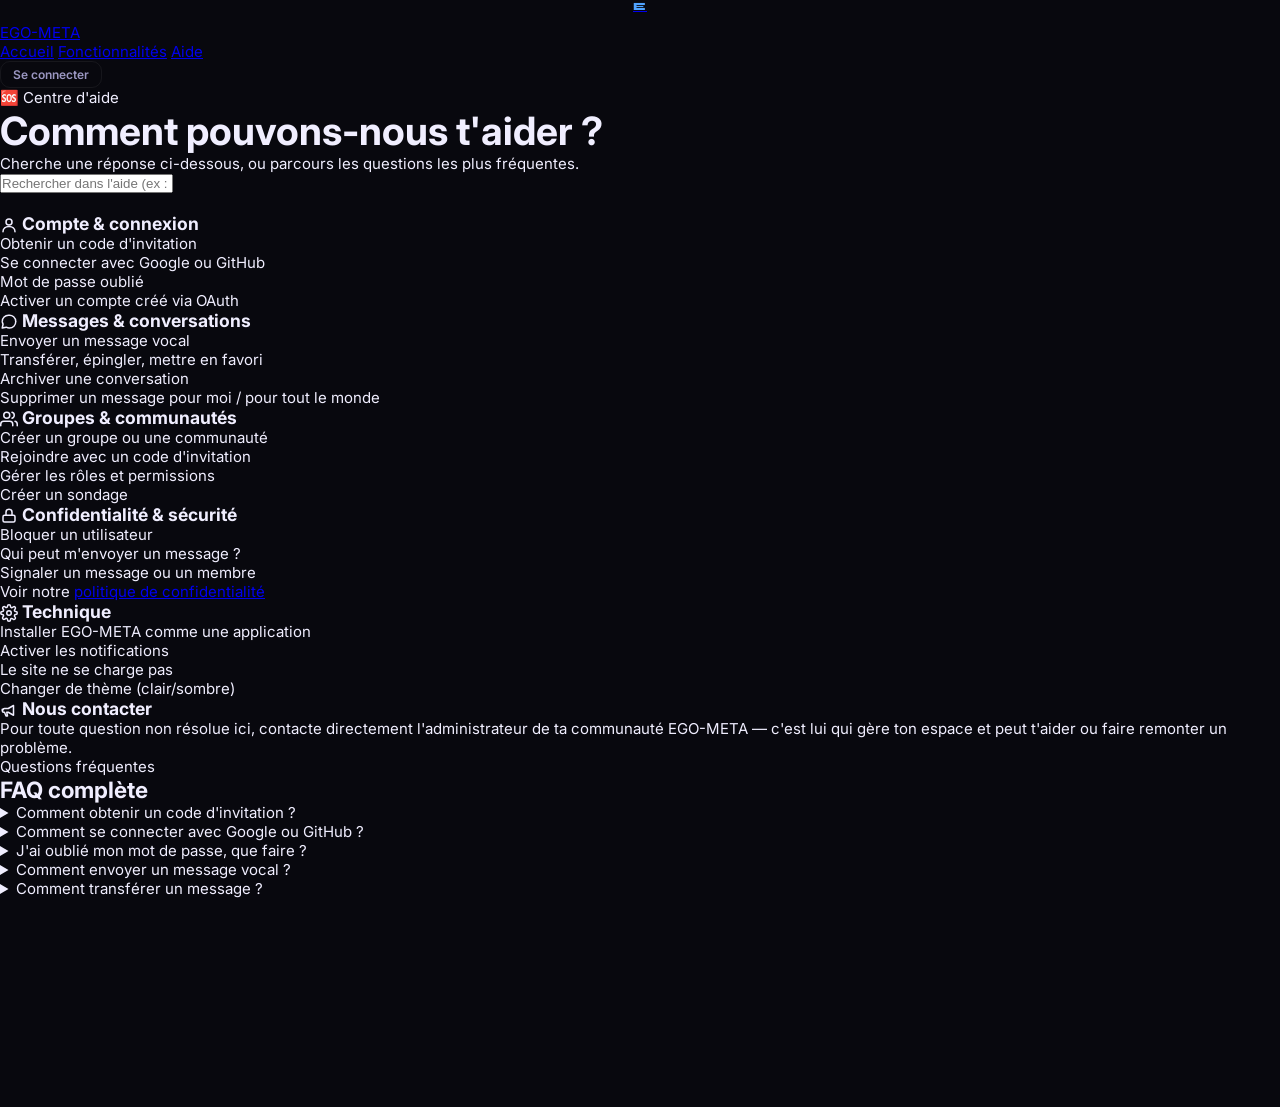
<file: help.html>
<!DOCTYPE html>
<html lang="fr">
<head>
<meta charset="UTF-8">
<meta name="viewport" content="width=device-width, initial-scale=1.0, viewport-fit=cover">
<title>Aide &amp; Support — EGO-META</title>
<meta name="theme-color" content="#080b11">
<link rel="apple-touch-icon" href="icons/icon-192.png">
<link rel="icon" href="icons/icon-192.png">
<link rel="stylesheet" href="css/style.css">
</head>
<body class="static-page">

<header class="site-header">
  <a class="brand" href="home.html">
    <div class="rail-logo">E</div>
    EGO-META
  </a>
  <nav class="site-nav">
    <a href="home.html">Accueil</a>
    <a href="home.html#fonctionnalites">Fonctionnalités</a>
    <a href="help.html">Aide</a>
    <div class="site-nav-ctas">
      <a class="btn btn-ghost btn-sm" href="index.html">Se connecter</a>
    </div>
  </nav>
</header>

<section class="hero" style="padding-bottom:20px;">
  <span class="hero-badge">🆘 Centre d'aide</span>
  <h1 class="hero-title" style="font-size:clamp(1.8rem,4vw,2.6rem);">Comment pouvons-nous t'aider ?</h1>
  <p class="hero-sub">Cherche une réponse ci-dessous, ou parcours les questions les plus fréquentes.</p>
  <div class="help-search">
    <input type="text" id="helpSearch" placeholder="Rechercher dans l'aide (ex : code d'invitation, mot de passe...)">
  </div>
</section>

<div class="help-topics">
  <div class="help-topic">
    <h3><svg class="icon-svg" width="18" height="18" viewBox="0 0 24 24" fill="none" stroke="currentColor" stroke-width="2" stroke-linecap="round" stroke-linejoin="round" aria-hidden="true"><circle cx="12" cy="8" r="4"/><path d="M4 21c0-4.4 3.6-7 8-7s8 2.6 8 7"/></svg> Compte &amp; connexion</h3>
    <ul>
      <li>Obtenir un code d'invitation</li>
      <li>Se connecter avec Google ou GitHub</li>
      <li>Mot de passe oublié</li>
      <li>Activer un compte créé via OAuth</li>
    </ul>
  </div>
  <div class="help-topic">
    <h3><svg class="icon-svg" width="18" height="18" viewBox="0 0 24 24" fill="none" stroke="currentColor" stroke-width="2" stroke-linecap="round" stroke-linejoin="round" aria-hidden="true"><path d="M21 11.5a8.38 8.38 0 0 1-8.5 8.5 8.5 8.5 0 0 1-4.2-1.1L3 20l1.1-5.3A8.38 8.38 0 0 1 3 11.5 8.38 8.38 0 0 1 11.5 3a8.38 8.38 0 0 1 9.5 8.5Z"/></svg> Messages &amp; conversations</h3>
    <ul>
      <li>Envoyer un message vocal</li>
      <li>Transférer, épingler, mettre en favori</li>
      <li>Archiver une conversation</li>
      <li>Supprimer un message pour moi / pour tout le monde</li>
    </ul>
  </div>
  <div class="help-topic">
    <h3><svg class="icon-svg" width="18" height="18" viewBox="0 0 24 24" fill="none" stroke="currentColor" stroke-width="2" stroke-linecap="round" stroke-linejoin="round" aria-hidden="true"><path d="M17 21v-2a4 4 0 0 0-4-4H5a4 4 0 0 0-4 4v2"/><circle cx="9" cy="7" r="4"/><path d="M23 21v-2a4 4 0 0 0-3-3.87"/><path d="M16 3.13a4 4 0 0 1 0 7.75"/></svg> Groupes &amp; communautés</h3>
    <ul>
      <li>Créer un groupe ou une communauté</li>
      <li>Rejoindre avec un code d'invitation</li>
      <li>Gérer les rôles et permissions</li>
      <li>Créer un sondage</li>
    </ul>
  </div>
  <div class="help-topic">
    <h3><svg class="icon-svg" width="18" height="18" viewBox="0 0 24 24" fill="none" stroke="currentColor" stroke-width="2" stroke-linecap="round" stroke-linejoin="round" aria-hidden="true"><rect x="4" y="11" width="16" height="9" rx="2"/><path d="M8 11V7a4 4 0 0 1 8 0v4"/></svg> Confidentialité &amp; sécurité</h3>
    <ul>
      <li>Bloquer un utilisateur</li>
      <li>Qui peut m'envoyer un message ?</li>
      <li>Signaler un message ou un membre</li>
      <li>Voir notre <a href="privacy.html">politique de confidentialité</a></li>
    </ul>
  </div>
  <div class="help-topic">
    <h3><svg class="icon-svg" width="18" height="18" viewBox="0 0 24 24" fill="none" stroke="currentColor" stroke-width="2" stroke-linecap="round" stroke-linejoin="round" aria-hidden="true"><circle cx="12" cy="12" r="3"/><path d="M19.4 15a1.7 1.7 0 0 0 .3 1.9l.1.1a2 2 0 1 1-2.8 2.8l-.1-.1a1.7 1.7 0 0 0-1.9-.3 1.7 1.7 0 0 0-1 1.6V21a2 2 0 1 1-4 0v-.2a1.7 1.7 0 0 0-1-1.5 1.7 1.7 0 0 0-1.9.3l-.1.1a2 2 0 1 1-2.8-2.8l.1-.1a1.7 1.7 0 0 0 .3-1.9 1.7 1.7 0 0 0-1.6-1H3a2 2 0 1 1 0-4h.2a1.7 1.7 0 0 0 1.5-1 1.7 1.7 0 0 0-.3-1.9l-.1-.1a2 2 0 1 1 2.8-2.8l.1.1a1.7 1.7 0 0 0 1.9.3H9a1.7 1.7 0 0 0 1-1.6V3a2 2 0 1 1 4 0v.2a1.7 1.7 0 0 0 1 1.5 1.7 1.7 0 0 0 1.9-.3l.1-.1a2 2 0 1 1 2.8 2.8l-.1.1a1.7 1.7 0 0 0-.3 1.9V9a1.7 1.7 0 0 0 1.6 1H21a2 2 0 1 1 0 4h-.2a1.7 1.7 0 0 0-1.5 1Z"/></svg> Technique</h3>
    <ul>
      <li>Installer EGO-META comme une application</li>
      <li>Activer les notifications</li>
      <li>Le site ne se charge pas</li>
      <li>Changer de thème (clair/sombre)</li>
    </ul>
  </div>
  <div class="help-topic">
    <h3><svg class="icon-svg" width="18" height="18" viewBox="0 0 24 24" fill="none" stroke="currentColor" stroke-width="2" stroke-linecap="round" stroke-linejoin="round" aria-hidden="true"><path d="M3 11v2a2 2 0 0 0 2 2h1l2 5h2l-1-5h2l7 4V6l-7 4H6a2 2 0 0 0-2 2"/></svg> Nous contacter</h3>
    <ul>
      <li>Pour toute question non résolue ici, contacte directement l'administrateur de ta communauté EGO-META — c'est lui qui gère ton espace et peut t'aider ou faire remonter un problème.</li>
    </ul>
  </div>
</div>

<section class="faq-section">
  <div class="section-eyebrow">Questions fréquentes</div>
  <h2 class="section-title">FAQ complète</h2>
  <div id="faqContainer">

    <details class="faq-item" data-kw="invitation code inscription rejoindre">
      <summary>Comment obtenir un code d'invitation ?</summary>
      <p>EGO-META est un site sur invitation uniquement. Demande un code à un membre déjà inscrit ou à l'administrateur de ta communauté — il peut en créer autant que nécessaire depuis le panneau d'administration.</p>
    </details>
    <details class="faq-item" data-kw="google github oauth connexion google github">
      <summary>Comment se connecter avec Google ou GitHub ?</summary>
      <p>Sur l'écran de connexion, clique sur « Continuer avec Google » ou « Continuer avec GitHub ». Comme ces fournisseurs ne permettent pas de transmettre un code d'invitation à la création du compte, il te sera demandé d'en saisir un juste après ta première connexion pour activer ton compte.</p>
    </details>
    <details class="faq-item" data-kw="mot de passe oublié réinitialiser">
      <summary>J'ai oublié mon mot de passe, que faire ?</summary>
      <p>Sur l'écran de connexion, clique sur « Mot de passe oublié ? », renseigne ton email : un lien de réinitialisation t'est envoyé (pense à vérifier tes spams).</p>
    </details>
    <details class="faq-item" data-kw="vocal micro audio message">
      <summary>Comment envoyer un message vocal ?</summary>
      <p>Dans une conversation, appuie sur l'icône micro <svg class="icon-svg" width="18" height="18" viewBox="0 0 24 24" fill="none" stroke="currentColor" stroke-width="2" stroke-linecap="round" stroke-linejoin="round" aria-hidden="true"><rect x="9" y="2" width="6" height="12" rx="3"/><path d="M5 10a7 7 0 0 0 14 0"/><path d="M12 19v3"/><path d="M8 22h8"/></svg>, autorise l'accès au micro si demandé, parle, puis envoie ou annule ton enregistrement.</p>
    </details>
    <details class="faq-item" data-kw="transférer transfert forward">
      <summary>Comment transférer un message ?</summary>
      <p>Survole un message et clique sur l'icône <svg class="icon-svg" width="18" height="18" viewBox="0 0 24 24" fill="none" stroke="currentColor" stroke-width="2" stroke-linecap="round" stroke-linejoin="round" aria-hidden="true"><path d="M17 2l4 4-4 4"/><path d="M3 11V9a4 4 0 0 1 4-4h14"/><path d="M7 22l-4-4 4-4"/><path d="M21 13v2a4 4 0 0 1-4 4H3"/></svg>, choisis une ou plusieurs conversations de destination, puis valide.</p>
    </details>
    <details class="faq-item" data-kw="favori étoile star épingler">
      <summary>Comment mettre un message en favori ?</summary>
      <p>Clique sur l'icône étoile <svg class="icon-svg" width="18" height="18" viewBox="0 0 24 24" fill="none" stroke="currentColor" stroke-width="2" stroke-linecap="round" stroke-linejoin="round" aria-hidden="true"><path d="M12 2.5l2.9 6 6.6.6-5 4.4 1.5 6.5-6-3.5-6 3.5 1.5-6.5-5-4.4 6.6-.6Z"/></svg> à côté d'un message pour l'ajouter à tes favoris. Retrouve tous tes messages favoris depuis l'icône <svg class="icon-svg icon-filled" width="18" height="18" viewBox="0 0 24 24" fill="none" stroke="currentColor" stroke-width="2" stroke-linecap="round" stroke-linejoin="round" aria-hidden="true"><path d="M12 2.5l2.9 6 6.6.6-5 4.4 1.5 6.5-6-3.5-6 3.5 1.5-6.5-5-4.4 6.6-.6Z"/></svg> du menu latéral.</p>
    </details>
    <details class="faq-item" data-kw="archiver archive conversation">
      <summary>Comment archiver une conversation ?</summary>
      <p>Clique sur le menu ⋮ d'une conversation dans la liste, puis « Archiver ». Retrouve tes conversations archivées depuis l'icône <svg class="icon-svg" width="18" height="18" viewBox="0 0 24 24" fill="none" stroke="currentColor" stroke-width="2" stroke-linecap="round" stroke-linejoin="round" aria-hidden="true"><rect x="3" y="4" width="18" height="4" rx="1"/><path d="M4 8v10a2 2 0 0 0 2 2h12a2 2 0 0 0 2-2V8"/><path d="M10 13h4"/></svg> du menu latéral, où tu peux les désarchiver à tout moment.</p>
    </details>
    <details class="faq-item" data-kw="sondage poll vote">
      <summary>Comment créer un sondage ?</summary>
      <p>Ouvre une conversation, clique sur l'icône <svg class="icon-svg" width="18" height="18" viewBox="0 0 24 24" fill="none" stroke="currentColor" stroke-width="2" stroke-linecap="round" stroke-linejoin="round" aria-hidden="true"><path d="M4 20V10"/><path d="M12 20V4"/><path d="M20 20v-7"/></svg> dans la barre du haut, puis renseigne ta question et tes options dans le formulaire « Créer un sondage ».</p>
    </details>
    <details class="faq-item" data-kw="bloquer bloqué utilisateur">
      <summary>Comment bloquer quelqu'un ?</summary>
      <p>Depuis le profil d'un membre ou tes paramètres (onglet Confidentialité), tu peux bloquer un utilisateur : il ne pourra plus t'envoyer de message privé.</p>
    </details>
    <details class="faq-item" data-kw="signaler report modération">
      <summary>Comment signaler un message ou un membre ?</summary>
      <p>Survole un message et clique sur <svg class="icon-svg" width="18" height="18" viewBox="0 0 24 24" fill="none" stroke="currentColor" stroke-width="2" stroke-linecap="round" stroke-linejoin="round" aria-hidden="true"><path d="M5 3v18"/><path d="M5 4h11l-2 4 2 4H5"/></svg>, ou ouvre le profil d'un membre pour le signaler. Le signalement est transmis à l'administrateur du site.</p>
    </details>
    <details class="faq-item" data-kw="pwa installer application icône">
      <summary>Comment installer EGO-META comme une application ?</summary>
      <p>Sur la plupart des navigateurs mobiles et de bureau récents, une option « Ajouter à l'écran d'accueil » ou « Installer l'application » apparaît dans le menu du navigateur. Cela crée une icône dédiée, sans passer par un store d'applications.</p>
    </details>
    <details class="faq-item" data-kw="notification navigateur son">
      <summary>Pourquoi je ne reçois pas de notifications ?</summary>
      <p>Vérifie que tu as autorisé les notifications dans Paramètres → Apparence → « Notifications navigateur ». Ces notifications fonctionnent tant que l'onglet EGO-META reste ouvert (même en arrière-plan), mais pas si le site est complètement fermé.</p>
    </details>
    <details class="faq-item" data-kw="thème clair sombre couleur">
      <summary>Comment changer de thème ?</summary>
      <p>Dans Paramètres → Apparence, active ou désactive le thème sombre et choisis ta couleur d'accent parmi les options proposées.</p>
    </details>
    <details class="faq-item" data-kw="appel audio vidéo call">
      <summary>Puis-je passer des appels audio/vidéo ?</summary>
      <p>Pas encore dans la version actuelle d'EGO-META. C'est une évolution possible à envisager pour une prochaine version.</p>
    </details>
    <details class="faq-item" data-kw="données confidentialité vie privée">
      <summary>Quelles données EGO-META stocke-t-il sur moi ?</summary>
      <p>Uniquement ce qui est nécessaire au fonctionnement du site (profil, messages, fichiers envoyés). Consulte notre <a href="privacy.html">politique de confidentialité</a> pour le détail complet.</p>
    </details>

  </div>
  <p id="faqNoResults" class="muted center hidden" style="padding:30px 0;">Aucun résultat pour cette recherche. Essaie un autre mot-clé, ou contacte l'administrateur de ta communauté.</p>
</section>

<footer class="site-footer">
  <div class="footer-bottom">
    <span>© <span id="ftYear"></span> EGO-META</span>
    <span><a href="home.html">Accueil</a> · <a href="terms.html">CGU</a> · <a href="privacy.html">Confidentialité</a></span>
  </div>
</footer>

<script>
document.getElementById('ftYear').textContent = new Date().getFullYear();

// Recherche client-side dans la FAQ : filtre les questions/réponses par mot-clé,
// réellement fonctionnelle (pas un champ décoratif).
document.getElementById('helpSearch').addEventListener('input', (e) => {
  const q = e.target.value.trim().toLowerCase();
  const items = document.querySelectorAll('#faqContainer .faq-item');
  let visibleCount = 0;
  items.forEach(item => {
    const haystack = (item.dataset.kw + ' ' + item.textContent).toLowerCase();
    const match = !q || haystack.includes(q);
    item.classList.toggle('hidden', !match);
    if (match) visibleCount++;
  });
  document.getElementById('faqNoResults').classList.toggle('hidden', visibleCount > 0);
});
</script>
</body>
</html>
</file>
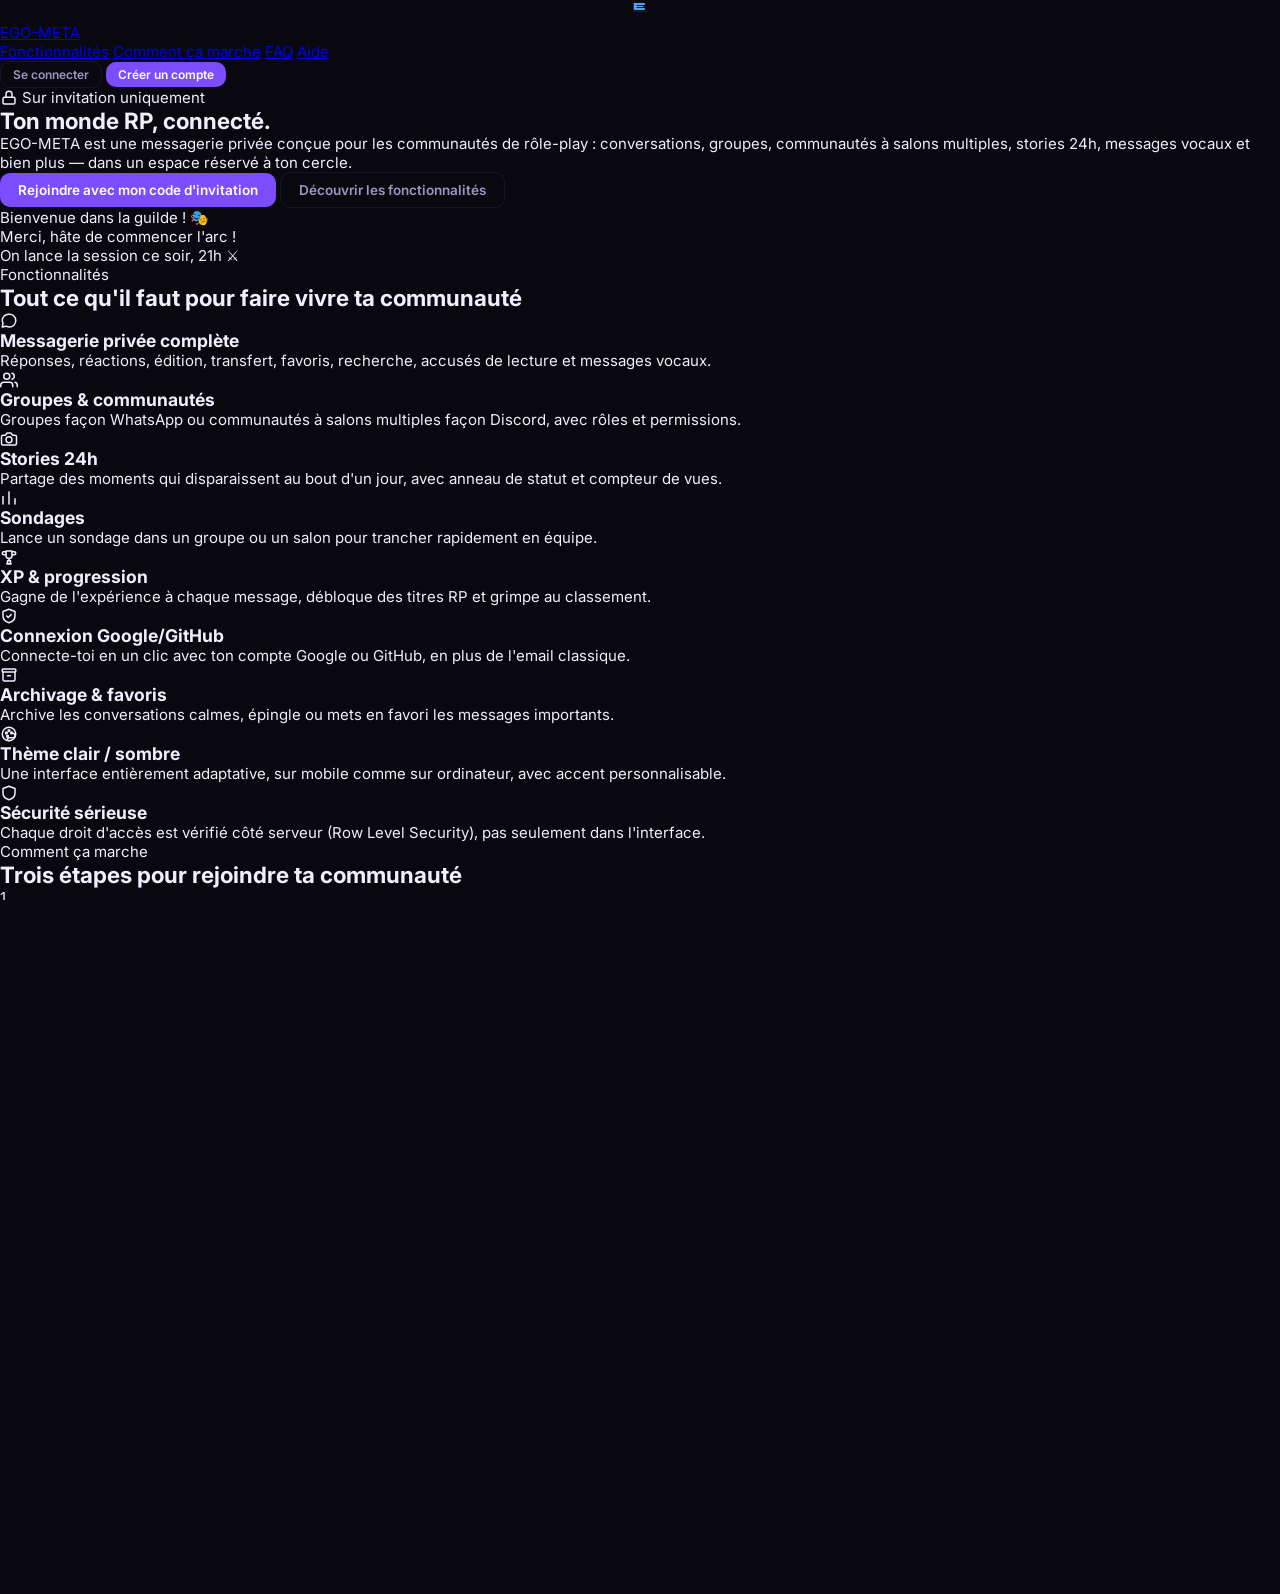
<file: home.html>
<!DOCTYPE html>
<html lang="fr">
<head>
<meta charset="UTF-8">
<meta name="viewport" content="width=device-width, initial-scale=1.0, viewport-fit=cover">
<title>EGO-META — Ton monde RP, connecté.</title>
<meta name="description" content="EGO-META est une plateforme de messagerie privée pensée pour les communautés de rôle-play : messages, groupes, communautés à salons, stories, appels — sur invitation uniquement.">
<meta name="theme-color" content="#080b11">
<link rel="apple-touch-icon" href="icons/icon-192.png">
<link rel="icon" href="icons/icon-192.png">
<link rel="stylesheet" href="css/style.css">
</head>
<body class="static-page">

<header class="site-header">
  <a class="brand" href="home.html">
    <div class="rail-logo">E</div>
    EGO-META
  </a>
  <nav class="site-nav">
    <a href="#fonctionnalites">Fonctionnalités</a>
    <a href="#comment-ca-marche">Comment ça marche</a>
    <a href="#faq">FAQ</a>
    <a href="help.html">Aide</a>
    <div class="site-nav-ctas">
      <a class="btn btn-ghost btn-sm" href="index.html">Se connecter</a>
      <a class="btn btn-primary btn-sm" href="index.html">Créer un compte</a>
    </div>
  </nav>
</header>

<section class="hero">
  <span class="hero-badge"><svg class="icon-svg" width="18" height="18" viewBox="0 0 24 24" fill="none" stroke="currentColor" stroke-width="2" stroke-linecap="round" stroke-linejoin="round" aria-hidden="true"><rect x="4" y="11" width="16" height="9" rx="2"/><path d="M8 11V7a4 4 0 0 1 8 0v4"/></svg> Sur invitation uniquement</span>
  <h1 class="hero-title">Ton monde RP, <span class="grad">connecté</span>.</h1>
  <p class="hero-sub">EGO-META est une messagerie privée conçue pour les communautés de rôle-play : conversations, groupes, communautés à salons multiples, stories 24h, messages vocaux et bien plus — dans un espace réservé à ton cercle.</p>
  <div class="hero-ctas">
    <a class="btn btn-primary" href="index.html">Rejoindre avec mon code d'invitation</a>
    <a class="btn btn-ghost" href="#fonctionnalites">Découvrir les fonctionnalités</a>
  </div>

  <div class="mockup-frame">
    <div class="mockup-chrome"><span></span><span></span><span></span></div>
    <div class="mockup-body">
      <div class="mockup-rail"></div>
      <div class="mockup-sidebar">
        <div class="mockup-bar w60"></div>
        <div class="mockup-bar w80"></div>
        <div class="mockup-bar w40"></div>
        <div class="mockup-bar w80"></div>
        <div class="mockup-bar w60"></div>
      </div>
      <div class="mockup-main">
        <div class="mockup-bubble">Bienvenue dans la guilde ! 🎭</div>
        <div class="mockup-bubble mine">Merci, hâte de commencer l'arc !</div>
        <div class="mockup-bubble">On lance la session ce soir, 21h ⚔️</div>
      </div>
    </div>
  </div>
</section>

<section id="fonctionnalites">
  <div class="section-eyebrow">Fonctionnalités</div>
  <h2 class="section-title">Tout ce qu'il faut pour faire vivre ta communauté</h2>
  <div class="feature-grid">
    <div class="feature-card"><div class="icon"><svg class="icon-svg" width="18" height="18" viewBox="0 0 24 24" fill="none" stroke="currentColor" stroke-width="2" stroke-linecap="round" stroke-linejoin="round" aria-hidden="true"><path d="M21 11.5a8.38 8.38 0 0 1-8.5 8.5 8.5 8.5 0 0 1-4.2-1.1L3 20l1.1-5.3A8.38 8.38 0 0 1 3 11.5 8.38 8.38 0 0 1 11.5 3a8.38 8.38 0 0 1 9.5 8.5Z"/></svg></div><h3>Messagerie privée complète</h3><p>Réponses, réactions, édition, transfert, favoris, recherche, accusés de lecture et messages vocaux.</p></div>
    <div class="feature-card"><div class="icon"><svg class="icon-svg" width="18" height="18" viewBox="0 0 24 24" fill="none" stroke="currentColor" stroke-width="2" stroke-linecap="round" stroke-linejoin="round" aria-hidden="true"><path d="M17 21v-2a4 4 0 0 0-4-4H5a4 4 0 0 0-4 4v2"/><circle cx="9" cy="7" r="4"/><path d="M23 21v-2a4 4 0 0 0-3-3.87"/><path d="M16 3.13a4 4 0 0 1 0 7.75"/></svg></div><h3>Groupes &amp; communautés</h3><p>Groupes façon WhatsApp ou communautés à salons multiples façon Discord, avec rôles et permissions.</p></div>
    <div class="feature-card"><div class="icon"><svg class="icon-svg" width="18" height="18" viewBox="0 0 24 24" fill="none" stroke="currentColor" stroke-width="2" stroke-linecap="round" stroke-linejoin="round" aria-hidden="true"><path d="M14.5 4h-5L7 7H4a2 2 0 0 0-2 2v9a2 2 0 0 0 2 2h16a2 2 0 0 0 2-2V9a2 2 0 0 0-2-2h-3l-2.5-3Z"/><circle cx="12" cy="13" r="4"/></svg></div><h3>Stories 24h</h3><p>Partage des moments qui disparaissent au bout d'un jour, avec anneau de statut et compteur de vues.</p></div>
    <div class="feature-card"><div class="icon"><svg class="icon-svg" width="18" height="18" viewBox="0 0 24 24" fill="none" stroke="currentColor" stroke-width="2" stroke-linecap="round" stroke-linejoin="round" aria-hidden="true"><path d="M4 20V10"/><path d="M12 20V4"/><path d="M20 20v-7"/></svg></div><h3>Sondages</h3><p>Lance un sondage dans un groupe ou un salon pour trancher rapidement en équipe.</p></div>
    <div class="feature-card"><div class="icon"><svg class="icon-svg" width="18" height="18" viewBox="0 0 24 24" fill="none" stroke="currentColor" stroke-width="2" stroke-linecap="round" stroke-linejoin="round" aria-hidden="true"><path d="M8 4h8v6a4 4 0 0 1-8 0Z"/><path d="M8 5H5a2 2 0 0 0 0 4h3"/><path d="M16 5h3a2 2 0 0 1 0 4h-3"/><path d="M12 14v3"/><path d="M9 21h6"/><path d="M10 17h4v4h-4Z"/></svg></div><h3>XP &amp; progression</h3><p>Gagne de l'expérience à chaque message, débloque des titres RP et grimpe au classement.</p></div>
    <div class="feature-card"><div class="icon"><svg class="icon-svg" width="18" height="18" viewBox="0 0 24 24" fill="none" stroke="currentColor" stroke-width="2" stroke-linecap="round" stroke-linejoin="round" aria-hidden="true"><path d="M12 3l8 3v6c0 4.5-3.4 7.7-8 9-4.6-1.3-8-4.5-8-9V6Z"/><path d="M9 12l2 2 4-4"/></svg></div><h3>Connexion Google/GitHub</h3><p>Connecte-toi en un clic avec ton compte Google ou GitHub, en plus de l'email classique.</p></div>
    <div class="feature-card"><div class="icon"><svg class="icon-svg" width="18" height="18" viewBox="0 0 24 24" fill="none" stroke="currentColor" stroke-width="2" stroke-linecap="round" stroke-linejoin="round" aria-hidden="true"><rect x="3" y="4" width="18" height="4" rx="1"/><path d="M4 8v10a2 2 0 0 0 2 2h12a2 2 0 0 0 2-2V8"/><path d="M10 13h4"/></svg></div><h3>Archivage &amp; favoris</h3><p>Archive les conversations calmes, épingle ou mets en favori les messages importants.</p></div>
    <div class="feature-card"><div class="icon"><svg class="icon-svg" width="18" height="18" viewBox="0 0 24 24" fill="none" stroke="currentColor" stroke-width="2" stroke-linecap="round" stroke-linejoin="round" aria-hidden="true"><circle cx="12" cy="12" r="9"/><circle cx="8.5" cy="10.5" r="1.2"/><circle cx="12" cy="7.5" r="1.2"/><circle cx="15.5" cy="10.5" r="1.2"/><circle cx="10" cy="15" r="1.2"/><path d="M12 21a2 2 0 0 1 0-4h5a3 3 0 0 0 0-6"/></svg></div><h3>Thème clair / sombre</h3><p>Une interface entièrement adaptative, sur mobile comme sur ordinateur, avec accent personnalisable.</p></div>
    <div class="feature-card"><div class="icon"><svg class="icon-svg" width="18" height="18" viewBox="0 0 24 24" fill="none" stroke="currentColor" stroke-width="2" stroke-linecap="round" stroke-linejoin="round" aria-hidden="true"><path d="M12 3l8 3v6c0 4.5-3.4 7.7-8 9-4.6-1.3-8-4.5-8-9V6Z"/></svg></div><h3>Sécurité sérieuse</h3><p>Chaque droit d'accès est vérifié côté serveur (Row Level Security), pas seulement dans l'interface.</p></div>
  </div>
</section>

<section id="comment-ca-marche">
  <div class="section-eyebrow">Comment ça marche</div>
  <h2 class="section-title">Trois étapes pour rejoindre ta communauté</h2>
  <div class="steps-grid">
    <div class="step-card"><div class="step-num">1</div><h3>Reçois un code</h3><p>Un membre de la communauté te transmet un code d'invitation — EGO-META n'est pas ouvert au public.</p></div>
    <div class="step-card"><div class="step-num">2</div><h3>Crée ton compte</h3><p>Inscris-toi par email ou en un clic avec Google/GitHub, personnalise ton profil et ton personnage.</p></div>
    <div class="step-card"><div class="step-num">3</div><h3>Rejoins la discussion</h3><p>Retrouve tes amis en messages privés, dans vos groupes et vos communautés à salons.</p></div>
  </div>
</section>

<section class="honesty-band">
  <div class="static-wrap">
    <h2>Un site honnête, pensé pour un petit cercle</h2>
    <p>EGO-META n'est pas un produit commercial : c'est un site gratuit, hébergé sur une infrastructure gratuite, pensé pour un cercle privé d'amis ou de communauté RP — pas pour des millions d'utilisateurs. Toutes les fonctionnalités listées ici sont réellement fonctionnelles, testées, et honnêtement documentées : rien n'est un bouton décoratif.</p>
  </div>
</section>

<section id="faq" class="faq-section">
  <div class="section-eyebrow">Questions fréquentes</div>
  <h2 class="section-title">FAQ</h2>

  <details class="faq-item">
    <summary>Comment obtenir un code d'invitation ?</summary>
    <p>EGO-META est réservé à un cercle privé. Demande un code directement à un membre déjà inscrit ou à l'administrateur de ta communauté.</p>
  </details>
  <details class="faq-item">
    <summary>Est-ce gratuit ?</summary>
    <p>Oui, entièrement. EGO-META tourne sur des infrastructures à niveau gratuit (Supabase, Netlify), largement suffisantes pour une communauté privée.</p>
  </details>
  <details class="faq-item">
    <summary>Mes données sont-elles en sécurité ?</summary>
    <p>Chaque règle d'accès est appliquée côté base de données, pas seulement côté interface — voir notre <a href="privacy.html">politique de confidentialité</a> pour le détail de ce qui est stocké.</p>
  </details>
  <details class="faq-item">
    <summary>Puis-je installer EGO-META comme une application ?</summary>
    <p>Oui, EGO-META est installable sur la plupart des navigateurs mobiles et de bureau récents (icône sur l'écran d'accueil), sans passer par un store d'applications.</p>
  </details>
  <details class="faq-item">
    <summary>Les appels audio/vidéo sont-ils disponibles ?</summary>
    <p>Cette fonctionnalité n'est pas encore disponible dans la version actuelle. C'est une évolution possible à l'avenir.</p>
  </details>
  <details class="faq-item">
    <summary>J'ai un problème, qui contacter ?</summary>
    <p>Consulte la page <a href="help.html">Aide &amp; Support</a>, ou contacte directement l'administrateur de ta communauté.</p>
  </details>
</section>

<section class="final-cta">
  <h2>Prêt à rejoindre ta communauté ?</h2>
  <p>Munis-toi de ton code d'invitation et crée ton compte en quelques secondes.</p>
  <a class="btn btn-primary" href="index.html">Créer mon compte</a>
</section>

<footer class="site-footer">
  <div class="footer-cols">
    <div class="footer-col">
      <a class="brand" href="home.html" style="margin-bottom:12px;">
        <div class="rail-logo" style="width:32px;height:32px;font-size:.8rem;">E</div>
        EGO-META
      </a>
      <p class="muted" style="font-size:.82rem;max-width:260px;">Ton monde RP, connecté. Une messagerie privée pour communautés, sur invitation.</p>
    </div>
    <div class="footer-col">
      <h4>Produit</h4>
      <a href="#fonctionnalites">Fonctionnalités</a>
      <a href="index.html">Se connecter</a>
      <a href="index.html">Créer un compte</a>
    </div>
    <div class="footer-col">
      <h4>Ressources</h4>
      <a href="help.html">Aide &amp; Support</a>
      <a href="#faq">FAQ</a>
    </div>
    <div class="footer-col">
      <h4>Légal</h4>
      <a href="terms.html">Conditions d'utilisation</a>
      <a href="privacy.html">Confidentialité</a>
    </div>
  </div>
  <div class="footer-bottom">
    <span>© <span id="ftYear"></span> EGO-META — site privé, communauté RP.</span>
    <span>Fait avec 🎭 pour les rôlistes.</span>
  </div>
</footer>

<script>document.getElementById('ftYear').textContent = new Date().getFullYear();</script>
</body>
</html>
</file>
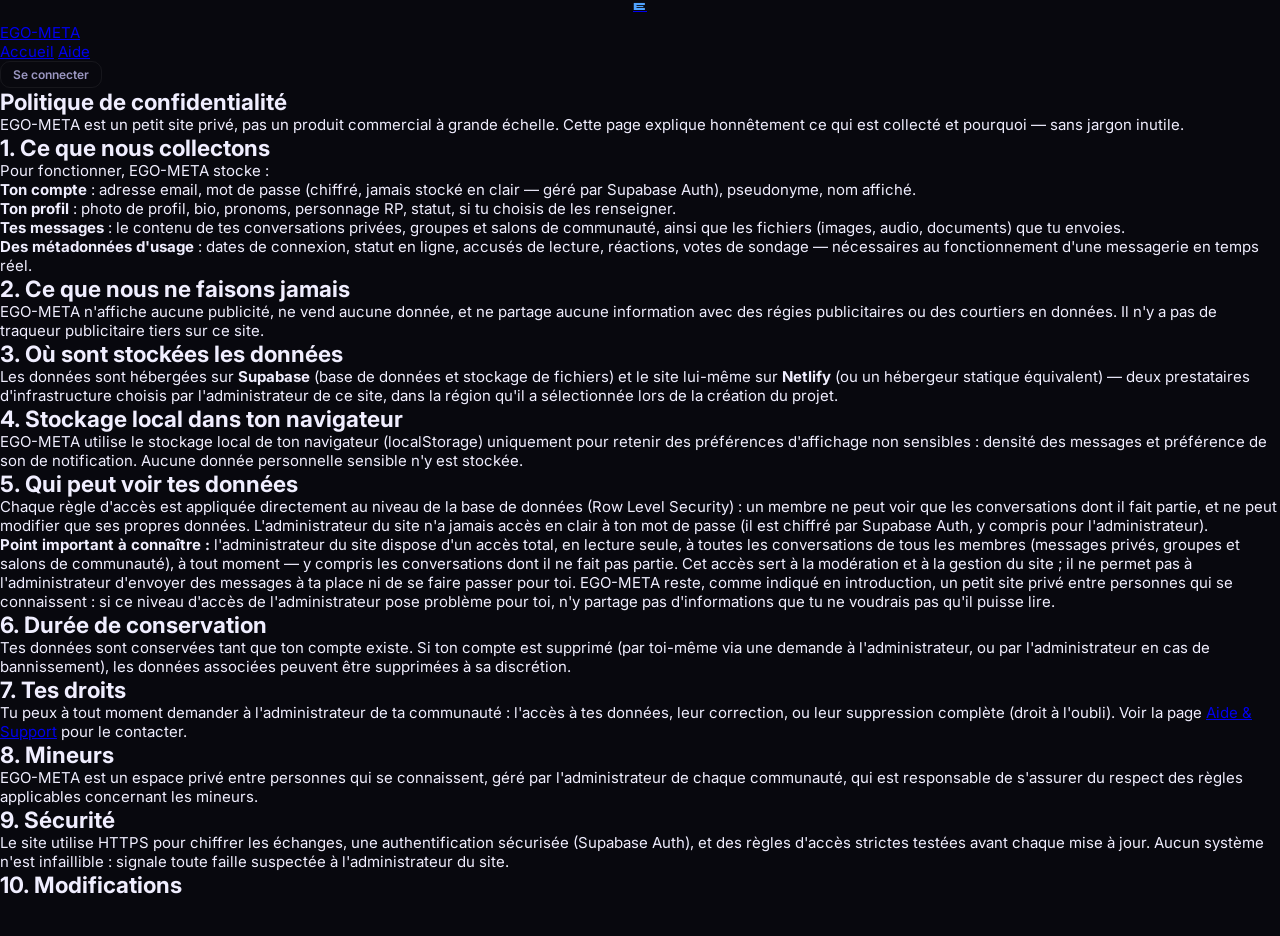
<file: privacy.html>
<!DOCTYPE html>
<html lang="fr">
<head>
<meta charset="UTF-8">
<meta name="viewport" content="width=device-width, initial-scale=1.0, viewport-fit=cover">
<title>Politique de confidentialité — EGO-META</title>
<meta name="theme-color" content="#080b11">
<link rel="apple-touch-icon" href="icons/icon-192.png">
<link rel="icon" href="icons/icon-192.png">
<link rel="stylesheet" href="css/style.css">
</head>
<body class="static-page">

<header class="site-header">
  <a class="brand" href="home.html">
    <div class="rail-logo">E</div>
    EGO-META
  </a>
  <nav class="site-nav">
    <a href="home.html">Accueil</a>
    <a href="help.html">Aide</a>
    <div class="site-nav-ctas">
      <a class="btn btn-ghost btn-sm" href="index.html">Se connecter</a>
    </div>
  </nav>
</header>

<article class="static-narrow">
  <h1>Politique de confidentialité</h1>
  <p class="updated-date">EGO-META est un petit site privé, pas un produit commercial à grande échelle. Cette page explique honnêtement ce qui est collecté et pourquoi — sans jargon inutile.</p>

  <h2>1. Ce que nous collectons</h2>
  <p>Pour fonctionner, EGO-META stocke :</p>
  <ul>
    <li><strong>Ton compte</strong> : adresse email, mot de passe (chiffré, jamais stocké en clair — géré par Supabase Auth), pseudonyme, nom affiché.</li>
    <li><strong>Ton profil</strong> : photo de profil, bio, pronoms, personnage RP, statut, si tu choisis de les renseigner.</li>
    <li><strong>Tes messages</strong> : le contenu de tes conversations privées, groupes et salons de communauté, ainsi que les fichiers (images, audio, documents) que tu envoies.</li>
    <li><strong>Des métadonnées d'usage</strong> : dates de connexion, statut en ligne, accusés de lecture, réactions, votes de sondage — nécessaires au fonctionnement d'une messagerie en temps réel.</li>
  </ul>

  <h2>2. Ce que nous ne faisons jamais</h2>
  <p>EGO-META n'affiche aucune publicité, ne vend aucune donnée, et ne partage aucune information avec des régies publicitaires ou des courtiers en données. Il n'y a pas de traqueur publicitaire tiers sur ce site.</p>

  <h2>3. Où sont stockées les données</h2>
  <p>Les données sont hébergées sur <strong>Supabase</strong> (base de données et stockage de fichiers) et le site lui-même sur <strong>Netlify</strong> (ou un hébergeur statique équivalent) — deux prestataires d'infrastructure choisis par l'administrateur de ce site, dans la région qu'il a sélectionnée lors de la création du projet.</p>

  <h2>4. Stockage local dans ton navigateur</h2>
  <p>EGO-META utilise le stockage local de ton navigateur (localStorage) uniquement pour retenir des préférences d'affichage non sensibles : densité des messages et préférence de son de notification. Aucune donnée personnelle sensible n'y est stockée.</p>

  <h2>5. Qui peut voir tes données</h2>
  <p>Chaque règle d'accès est appliquée directement au niveau de la base de données (Row Level Security) : un membre ne peut voir que les conversations dont il fait partie, et ne peut modifier que ses propres données. L'administrateur du site n'a jamais accès en clair à ton mot de passe (il est chiffré par Supabase Auth, y compris pour l'administrateur).</p>
  <p><strong>Point important à connaître :</strong> l'administrateur du site dispose d'un accès total, en lecture seule, à toutes les conversations de tous les membres (messages privés, groupes et salons de communauté), à tout moment — y compris les conversations dont il ne fait pas partie. Cet accès sert à la modération et à la gestion du site ; il ne permet pas à l'administrateur d'envoyer des messages à ta place ni de se faire passer pour toi. EGO-META reste, comme indiqué en introduction, un petit site privé entre personnes qui se connaissent : si ce niveau d'accès de l'administrateur pose problème pour toi, n'y partage pas d'informations que tu ne voudrais pas qu'il puisse lire.</p>

  <h2>6. Durée de conservation</h2>
  <p>Tes données sont conservées tant que ton compte existe. Si ton compte est supprimé (par toi-même via une demande à l'administrateur, ou par l'administrateur en cas de bannissement), les données associées peuvent être supprimées à sa discrétion.</p>

  <h2>7. Tes droits</h2>
  <p>Tu peux à tout moment demander à l'administrateur de ta communauté : l'accès à tes données, leur correction, ou leur suppression complète (droit à l'oubli). Voir la page <a href="help.html">Aide &amp; Support</a> pour le contacter.</p>

  <h2>8. Mineurs</h2>
  <p>EGO-META est un espace privé entre personnes qui se connaissent, géré par l'administrateur de chaque communauté, qui est responsable de s'assurer du respect des règles applicables concernant les mineurs.</p>

  <h2>9. Sécurité</h2>
  <p>Le site utilise HTTPS pour chiffrer les échanges, une authentification sécurisée (Supabase Auth), et des règles d'accès strictes testées avant chaque mise à jour. Aucun système n'est infaillible : signale toute faille suspectée à l'administrateur du site.</p>

  <h2>10. Modifications</h2>
  <p>Cette politique peut évoluer avec le site. Les changements importants seront communiqués via l'annonce globale du site.</p>
</article>

<footer class="site-footer">
  <div class="footer-bottom">
    <span>© <span id="ftYear"></span> EGO-META</span>
    <span><a href="home.html">Accueil</a> · <a href="terms.html">CGU</a> · <a href="help.html">Aide</a></span>
  </div>
</footer>
<script>document.getElementById('ftYear').textContent = new Date().getFullYear();</script>
</body>
</html>
</file>
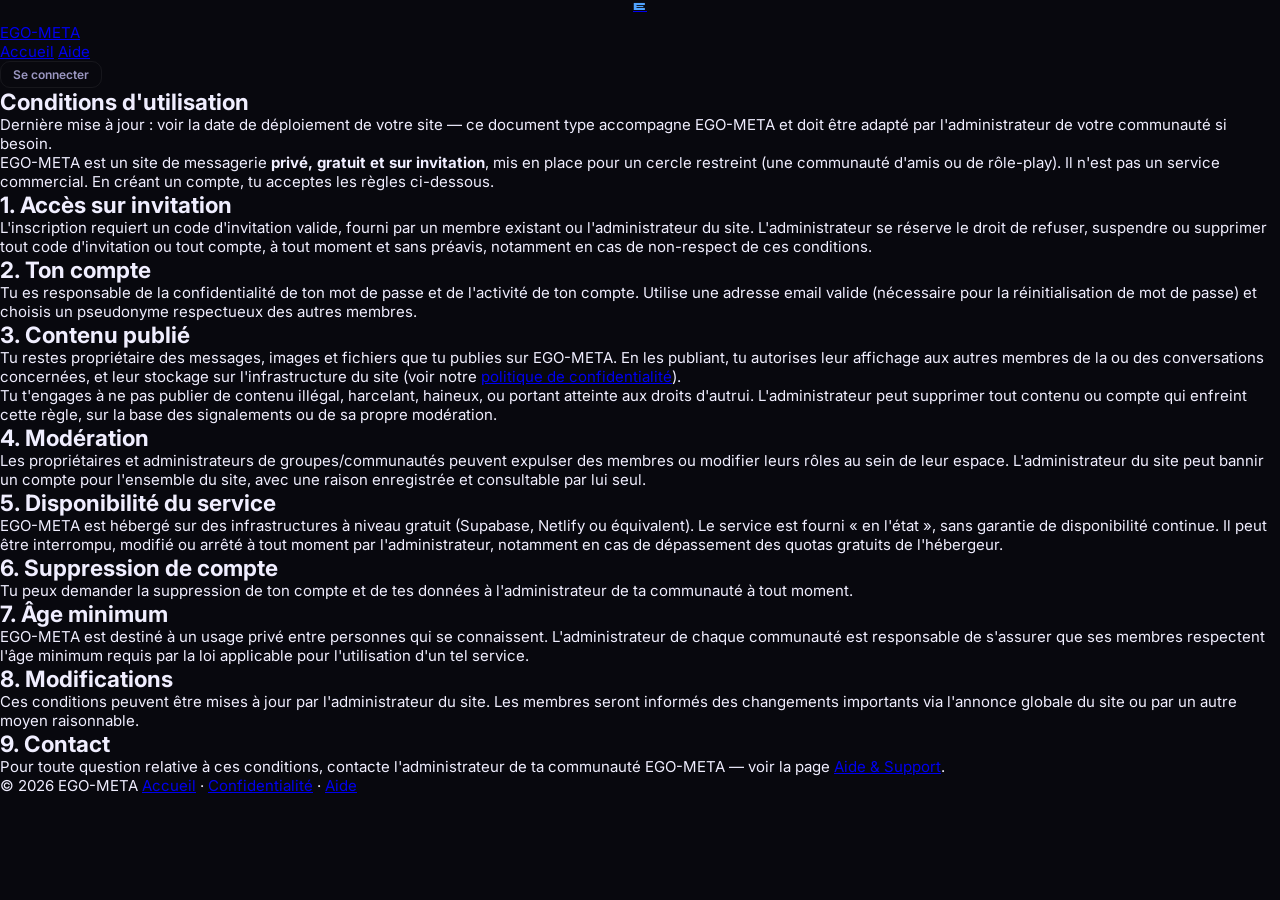
<file: terms.html>
<!DOCTYPE html>
<html lang="fr">
<head>
<meta charset="UTF-8">
<meta name="viewport" content="width=device-width, initial-scale=1.0, viewport-fit=cover">
<title>Conditions d'utilisation — EGO-META</title>
<meta name="theme-color" content="#080b11">
<link rel="apple-touch-icon" href="icons/icon-192.png">
<link rel="icon" href="icons/icon-192.png">
<link rel="stylesheet" href="css/style.css">
</head>
<body class="static-page">

<header class="site-header">
  <a class="brand" href="home.html">
    <div class="rail-logo">E</div>
    EGO-META
  </a>
  <nav class="site-nav">
    <a href="home.html">Accueil</a>
    <a href="help.html">Aide</a>
    <div class="site-nav-ctas">
      <a class="btn btn-ghost btn-sm" href="index.html">Se connecter</a>
    </div>
  </nav>
</header>

<article class="static-narrow">
  <h1>Conditions d'utilisation</h1>
  <p class="updated-date">Dernière mise à jour : voir la date de déploiement de votre site — ce document type accompagne EGO-META et doit être adapté par l'administrateur de votre communauté si besoin.</p>

  <p>EGO-META est un site de messagerie <strong>privé, gratuit et sur invitation</strong>, mis en place pour un cercle restreint (une communauté d'amis ou de rôle-play). Il n'est pas un service commercial. En créant un compte, tu acceptes les règles ci-dessous.</p>

  <h2>1. Accès sur invitation</h2>
  <p>L'inscription requiert un code d'invitation valide, fourni par un membre existant ou l'administrateur du site. L'administrateur se réserve le droit de refuser, suspendre ou supprimer tout code d'invitation ou tout compte, à tout moment et sans préavis, notamment en cas de non-respect de ces conditions.</p>

  <h2>2. Ton compte</h2>
  <p>Tu es responsable de la confidentialité de ton mot de passe et de l'activité de ton compte. Utilise une adresse email valide (nécessaire pour la réinitialisation de mot de passe) et choisis un pseudonyme respectueux des autres membres.</p>

  <h2>3. Contenu publié</h2>
  <p>Tu restes propriétaire des messages, images et fichiers que tu publies sur EGO-META. En les publiant, tu autorises leur affichage aux autres membres de la ou des conversations concernées, et leur stockage sur l'infrastructure du site (voir notre <a href="privacy.html">politique de confidentialité</a>).</p>
  <p>Tu t'engages à ne pas publier de contenu illégal, harcelant, haineux, ou portant atteinte aux droits d'autrui. L'administrateur peut supprimer tout contenu ou compte qui enfreint cette règle, sur la base des signalements ou de sa propre modération.</p>

  <h2>4. Modération</h2>
  <p>Les propriétaires et administrateurs de groupes/communautés peuvent expulser des membres ou modifier leurs rôles au sein de leur espace. L'administrateur du site peut bannir un compte pour l'ensemble du site, avec une raison enregistrée et consultable par lui seul.</p>

  <h2>5. Disponibilité du service</h2>
  <p>EGO-META est hébergé sur des infrastructures à niveau gratuit (Supabase, Netlify ou équivalent). Le service est fourni « en l'état », sans garantie de disponibilité continue. Il peut être interrompu, modifié ou arrêté à tout moment par l'administrateur, notamment en cas de dépassement des quotas gratuits de l'hébergeur.</p>

  <h2>6. Suppression de compte</h2>
  <p>Tu peux demander la suppression de ton compte et de tes données à l'administrateur de ta communauté à tout moment.</p>

  <h2>7. Âge minimum</h2>
  <p>EGO-META est destiné à un usage privé entre personnes qui se connaissent. L'administrateur de chaque communauté est responsable de s'assurer que ses membres respectent l'âge minimum requis par la loi applicable pour l'utilisation d'un tel service.</p>

  <h2>8. Modifications</h2>
  <p>Ces conditions peuvent être mises à jour par l'administrateur du site. Les membres seront informés des changements importants via l'annonce globale du site ou par un autre moyen raisonnable.</p>

  <h2>9. Contact</h2>
  <p>Pour toute question relative à ces conditions, contacte l'administrateur de ta communauté EGO-META — voir la page <a href="help.html">Aide &amp; Support</a>.</p>
</article>

<footer class="site-footer">
  <div class="footer-bottom">
    <span>© <span id="ftYear"></span> EGO-META</span>
    <span><a href="home.html">Accueil</a> · <a href="privacy.html">Confidentialité</a> · <a href="help.html">Aide</a></span>
  </div>
</footer>
<script>document.getElementById('ftYear').textContent = new Date().getFullYear();</script>
</body>
</html>
</file>
<file: css/style.css>
/* =========================================================================
   EGO-META NOVA — Design System v5
   Deep black + Electric Purple — Two distinct designs: PC & Mobile
   ========================================================================= */

@import url('https://fonts.googleapis.com/css2?family=Syne:wght@500;600;700;800&family=Inter:wght@400;500;600;700&display=swap');

/* ═══════════════════════════════════════════════════════
   TOKENS GLOBAUX
   ═══════════════════════════════════════════════════════ */
:root {
  /* Backgrounds */
  --bg:           #08080e;
  --bg-elevated:  #0e0e18;
  --bg-panel:     #111120;
  --bg-panel-2:   #16162a;
  --bg-hover:     #1a1a30;
  --bg-input:     #12121f;
  --bg-glass:     rgba(16,16,32,0.72);

  /* Accent (Electric Purple) */
  --accent:        #7c4dff;
  --accent-bright: #9d77ff;
  --accent-dim:    #4d2fa0;
  --accent-soft:   rgba(124,77,255,0.14);
  --accent-glow:   0 0 24px rgba(124,77,255,0.35);

  /* Borders */
  --border:      rgba(124,77,255,0.18);
  --border-soft: rgba(255,255,255,0.06);

  /* Text */
  --text:       #f0eeff;
  --text-soft:  #9b97c2;
  --text-faint: #5a566e;

  /* Status */
  --success:      #00e5a0;
  --success-soft: rgba(0,229,160,0.12);
  --danger:       #ff4f6a;
  --danger-soft:  rgba(255,79,106,0.14);
  --warning:      #ffb547;
  --warning-soft: rgba(255,181,71,0.14);
  --xp:           #00cfff;

  /* Geometry */
  --radius-xs:   6px;
  --radius-sm:   10px;
  --radius-md:   16px;
  --radius-lg:   22px;
  --radius-xl:   28px;
  --radius-pill: 999px;

  /* Shadows */
  --shadow-sm: 0 4px 12px rgba(0,0,0,.4);
  --shadow-md: 0 12px 32px rgba(0,0,0,.55);
  --shadow-lg: 0 24px 60px rgba(0,0,0,.65);
  --shadow-accent: 0 8px 28px rgba(124,77,255,.28);

  /* Transitions */
  --ease: cubic-bezier(.22,.61,.36,1);
  --t-fast: 140ms;
  --t-med:  220ms;
  --t-slow: 360ms;

  /* Layout */
  --rail-w:    68px;
  --sidebar-w: 280px;
  --members-w: 240px;
}

/* Light theme tokens */
body.theme-light {
  --bg:           #f5f4ff;
  --bg-elevated:  #ededf8;
  --bg-panel:     #e8e7f5;
  --bg-panel-2:   #dddcef;
  --bg-hover:     #d5d4ec;
  --bg-input:     #ededf8;
  --bg-glass:     rgba(237,237,248,0.85);
  --border:       rgba(124,77,255,0.22);
  --border-soft:  rgba(0,0,0,0.08);
  --text:         #1a1730;
  --text-soft:    #5a5580;
  --text-faint:   #9994b8;
}

/* ═══════════════════════════════════════════════════════
   RESET & BASE
   ═══════════════════════════════════════════════════════ */
*, *::before, *::after { box-sizing: border-box; margin: 0; padding: 0; }

html, body {
  height: 100%;
  overflow: hidden;
  font-family: 'Inter', system-ui, sans-serif;
  font-size: 15px;
  background: var(--bg);
  color: var(--text);
  -webkit-font-smoothing: antialiased;
  -moz-osx-font-smoothing: grayscale;
}

/* Custom scrollbar */
::-webkit-scrollbar { width: 4px; height: 4px; }
::-webkit-scrollbar-track { background: transparent; }
::-webkit-scrollbar-thumb { background: var(--border); border-radius: 4px; }
::-webkit-scrollbar-thumb:hover { background: var(--accent-dim); }

/* SVG icons */
.icon-svg { display: inline-block; vertical-align: -4px; flex-shrink: 0; }
.icon-svg.icon-filled { fill: currentColor; }
button .icon-svg, .btn .icon-svg { vertical-align: -3px; }
.rail-btn .icon-svg { vertical-align: -2px; }

/* ═══════════════════════════════════════════════════════
   AUTH SCREEN
   ═══════════════════════════════════════════════════════ */
#authScreen {
  display: flex;
  align-items: center;
  justify-content: center;
  min-height: 100vh;
  background: var(--bg);
  position: relative;
  overflow: hidden;
}

/* Animated gradient orbs behind auth */
#authScreen::before,
#authScreen::after {
  content: '';
  position: absolute;
  border-radius: 50%;
  filter: blur(80px);
  pointer-events: none;
}
#authScreen::before {
  width: 400px; height: 400px;
  background: radial-gradient(circle, rgba(124,77,255,.25), transparent 70%);
  top: -120px; left: -120px;
  animation: orb1 8s ease-in-out infinite alternate;
}
#authScreen::after {
  width: 320px; height: 320px;
  background: radial-gradient(circle, rgba(0,207,255,.15), transparent 70%);
  bottom: -80px; right: -80px;
  animation: orb2 10s ease-in-out infinite alternate;
}

@keyframes orb1 { to { transform: translate(60px, 80px); } }
@keyframes orb2 { to { transform: translate(-40px, -60px); } }

.auth-card {
  background: var(--bg-glass);
  border: 1px solid var(--border);
  border-radius: var(--radius-xl);
  backdrop-filter: blur(32px);
  -webkit-backdrop-filter: blur(32px);
  padding: 48px 44px;
  width: 420px;
  max-width: 95vw;
  position: relative;
  z-index: 1;
  box-shadow: var(--shadow-lg), 0 0 0 1px rgba(124,77,255,.1);
}

.auth-logo {
  text-align: center;
  margin-bottom: 32px;
}
.auth-logo h1 {
  font-family: 'Syne', sans-serif;
  font-size: 28px;
  font-weight: 800;
  letter-spacing: -0.5px;
  background: linear-gradient(135deg, var(--accent-bright), var(--xp));
  -webkit-background-clip: text;
  -webkit-text-fill-color: transparent;
  background-clip: text;
}
.auth-logo p { color: var(--text-soft); font-size: 13px; margin-top: 4px; }

.auth-form h2 { font-family: 'Syne', sans-serif; font-size: 20px; font-weight: 700; margin-bottom: 24px; }

.auth-form .field { margin-bottom: 16px; }
.auth-form label { display: block; font-size: 12px; font-weight: 600; color: var(--text-soft); margin-bottom: 6px; text-transform: uppercase; letter-spacing: .5px; }
.auth-form input {
  width: 100%;
  background: var(--bg-input);
  border: 1px solid var(--border);
  border-radius: var(--radius-sm);
  color: var(--text);
  font-size: 14px;
  padding: 11px 14px;
  outline: none;
  transition: border-color var(--t-fast), box-shadow var(--t-fast);
}
.auth-form input:focus {
  border-color: var(--accent);
  box-shadow: 0 0 0 3px var(--accent-soft);
}
.auth-form .btn-primary { width: 100%; margin-top: 8px; }

.auth-links { display: flex; gap: 8px; flex-wrap: wrap; justify-content: center; margin-top: 16px; }
.auth-links a { font-size: 12px; color: var(--accent-bright); cursor: pointer; text-decoration: none; }
.auth-links a:hover { text-decoration: underline; }

.auth-divider { text-align: center; color: var(--text-faint); font-size: 12px; margin: 16px 0; position: relative; }
.auth-divider::before, .auth-divider::after { content:''; position:absolute; top:50%; width:38%; height:1px; background:var(--border); }
.auth-divider::before { left:0; }
.auth-divider::after { right:0; }

.oauth-row { display: flex; gap: 10px; }
.oauth-row .btn { flex: 1; }

#authError { color: var(--danger); font-size: 13px; margin-top: 10px; min-height: 18px; }
.hidden { display: none !important; }

/* ═══════════════════════════════════════════════════════
   APP SHELL
   ═══════════════════════════════════════════════════════ */
#appShell {
  display: none;
  height: 100vh;
  width: 100%;
  overflow: hidden;
}
#appShell.show { display: flex; }

/* ═══════════════════════════════════════════════════════
   ██████  PC LAYOUT (min 761px)
   ═══════════════════════════════════════════════════════ */
@media (min-width: 761px) {

  /* App shell: rail + sidebar + main + members */
  #appShell {
    flex-direction: row;
    background: var(--bg);
  }

  /* ─── RAIL ─── */
  .rail {
    width: var(--rail-w);
    flex-shrink: 0;
    display: flex;
    flex-direction: column;
    align-items: center;
    padding: 14px 0;
    gap: 4px;
    background: var(--bg-elevated);
    border-right: 1px solid var(--border-soft);
    position: relative;
    z-index: 50;
  }

  .rail-logo {
    font-family: 'Syne', sans-serif;
    font-size: 11px;
    font-weight: 800;
    letter-spacing: 1px;
    background: linear-gradient(135deg, var(--accent-bright), var(--xp));
    -webkit-background-clip: text;
    -webkit-text-fill-color: transparent;
    background-clip: text;
    margin-bottom: 10px;
    text-align: center;
  }

  .rail-divider {
    width: 32px;
    height: 1px;
    background: var(--border-soft);
    margin: 6px 0;
  }

  .rail-btn {
    width: 44px; height: 44px;
    border-radius: var(--radius-sm);
    background: transparent;
    border: none;
    cursor: pointer;
    color: var(--text-faint);
    display: flex;
    align-items: center;
    justify-content: center;
    position: relative;
    transition: background var(--t-fast), color var(--t-fast), transform var(--t-fast);
  }
  .rail-btn:hover {
    background: var(--bg-hover);
    color: var(--text);
    transform: scale(1.08);
  }
  .rail-btn.active {
    background: var(--accent-soft);
    color: var(--accent-bright);
  }
  .rail-btn .notif-dot {
    position: absolute;
    top: 6px; right: 6px;
    width: 8px; height: 8px;
    background: var(--danger);
    border-radius: 50%;
    border: 2px solid var(--bg-elevated);
  }

  .rail-avatar {
    margin-top: auto;
    width: 38px; height: 38px;
    border-radius: 50%;
    background: var(--accent-soft);
    border: 2px solid var(--border);
    cursor: pointer;
    overflow: hidden;
    transition: transform var(--t-fast), box-shadow var(--t-fast);
  }
  .rail-avatar:hover {
    transform: scale(1.08);
    box-shadow: var(--shadow-accent);
  }

  /* ─── SIDEBAR ─── */
  .sidebar {
    width: var(--sidebar-w);
    flex-shrink: 0;
    display: flex;
    flex-direction: column;
    background: var(--bg-panel);
    border-right: 1px solid var(--border-soft);
    overflow: hidden;
    position: relative;
  }

  .sidebar-header {
    display: flex;
    align-items: center;
    padding: 18px 18px 12px;
    gap: 10px;
    border-bottom: 1px solid var(--border-soft);
  }
  .sidebar-header h2 {
    font-family: 'Syne', sans-serif;
    font-size: 16px;
    font-weight: 700;
    flex: 1;
    letter-spacing: -.2px;
  }
  .sidebar-header .btn-icon { flex-shrink: 0; }

  .sidebar-search {
    margin: 12px 14px;
    background: var(--bg-input);
    border: 1px solid var(--border-soft);
    border-radius: var(--radius-sm);
    display: flex;
    align-items: center;
    gap: 8px;
    padding: 8px 12px;
    color: var(--text-faint);
    font-size: 13px;
    cursor: text;
    transition: border-color var(--t-fast);
  }
  .sidebar-search:focus-within {
    border-color: var(--accent);
  }
  .sidebar-search input {
    background: transparent;
    border: none;
    outline: none;
    color: var(--text);
    font-size: 13px;
    flex: 1;
  }

  .sidebar-list {
    flex: 1;
    overflow-y: auto;
    padding: 4px 8px 12px;
  }

  .conv-item {
    display: flex;
    align-items: center;
    gap: 10px;
    padding: 9px 10px;
    border-radius: var(--radius-sm);
    cursor: pointer;
    position: relative;
    transition: background var(--t-fast);
  }
  .conv-item:hover { background: var(--bg-hover); }
  .conv-item.active {
    background: var(--accent-soft);
  }
  .conv-item.active .conv-name { color: var(--accent-bright); }
  .conv-item-avatar { flex-shrink: 0; }
  .conv-item-body { flex: 1; min-width: 0; }
  .conv-name {
    font-size: 13.5px;
    font-weight: 600;
    white-space: nowrap;
    overflow: hidden;
    text-overflow: ellipsis;
    color: var(--text);
  }
  .conv-preview {
    font-size: 12px;
    color: var(--text-faint);
    white-space: nowrap;
    overflow: hidden;
    text-overflow: ellipsis;
    margin-top: 1px;
  }
  .conv-meta { flex-shrink: 0; display: flex; flex-direction: column; align-items: flex-end; gap: 4px; }
  .conv-time { font-size: 11px; color: var(--text-faint); }
  .conv-badge {
    background: var(--accent);
    color: #fff;
    font-size: 10px;
    font-weight: 700;
    padding: 1px 6px;
    border-radius: var(--radius-pill);
    min-width: 18px;
    text-align: center;
  }

  .sidebar-section-title {
    font-size: 10.5px;
    font-weight: 700;
    letter-spacing: 1px;
    text-transform: uppercase;
    color: var(--text-faint);
    padding: 12px 10px 6px;
  }

  /* Channel list in communities */
  .channel-item {
    display: flex;
    align-items: center;
    gap: 8px;
    padding: 7px 10px;
    border-radius: var(--radius-sm);
    cursor: pointer;
    color: var(--text-soft);
    font-size: 13px;
    transition: background var(--t-fast), color var(--t-fast);
  }
  .channel-item:hover { background: var(--bg-hover); color: var(--text); }
  .channel-item.active { background: var(--accent-soft); color: var(--accent-bright); }

  /* ─── MAIN PANEL ─── */
  .main-panel {
    flex: 1;
    min-width: 0;
    display: flex;
    flex-direction: column;
    background: var(--bg);
    position: relative;
    overflow: hidden;
  }

  /* ─── MEMBERS PANEL (right) ─── */
  .members-panel {
    width: var(--members-w);
    flex-shrink: 0;
    background: var(--bg-panel);
    border-left: 1px solid var(--border-soft);
    display: flex;
    flex-direction: column;
    overflow: hidden;
  }
  .members-panel.hidden { display: none; }
  .members-panel-header {
    padding: 18px 16px 12px;
    border-bottom: 1px solid var(--border-soft);
    font-family: 'Syne', sans-serif;
    font-size: 13px;
    font-weight: 700;
    text-transform: uppercase;
    letter-spacing: .8px;
    color: var(--text-faint);
  }
  .members-panel-list { flex: 1; overflow-y: auto; padding: 8px; }

  /* Panel topbar */
  #panelTopbar {
    display: flex;
    align-items: center;
    padding: 0 20px;
    height: 58px;
    border-bottom: 1px solid var(--border-soft);
    flex-shrink: 0;
    gap: 12px;
    background: var(--bg-panel);
    backdrop-filter: blur(10px);
  }
  #panelTopbar .topbar-title {
    font-family: 'Syne', sans-serif;
    font-size: 15px;
    font-weight: 700;
    flex: 1;
    min-width: 0;
    white-space: nowrap;
    overflow: hidden;
    text-overflow: ellipsis;
  }
  #panelTopbar .topbar-actions { display: flex; gap: 4px; }

  /* Mobile-only elements hidden on PC */
  .mobile-only { display: none !important; }
  .rail { display: flex; }
  .sidebar { display: flex; }

} /* end @media PC */

/* ═══════════════════════════════════════════════════════
   ██████  MOBILE LAYOUT (max 760px)
   ═══════════════════════════════════════════════════════ */
@media (max-width: 760px) {

  :root {
    --sidebar-w: 100%;
    --members-w: 100%;
  }

  #appShell {
    flex-direction: column;
    position: relative;
    overflow: hidden;
    background: var(--bg);
  }

  /* Rail is hidden on mobile */
  .rail { display: none !important; }

  /* Sidebar: full-screen panel */
  .sidebar {
    position: absolute;
    inset: 0;
    z-index: 30;
    width: 100%;
    background: var(--bg);
    display: flex;
    flex-direction: column;
    transition: transform var(--t-med) var(--ease), opacity var(--t-med);
  }
  .sidebar.mobile-hidden {
    transform: translateX(-100%);
    opacity: 0;
    pointer-events: none;
  }

  /* Sidebar header for mobile */
  .sidebar-header {
    display: flex;
    align-items: center;
    padding: 16px 16px 12px;
    gap: 10px;
    border-bottom: 1px solid var(--border-soft);
  }
  .sidebar-header h2 {
    font-family: 'Syne', sans-serif;
    font-size: 18px;
    font-weight: 800;
    flex: 1;
  }

  .sidebar-search {
    margin: 10px 14px;
    background: var(--bg-input);
    border: 1px solid var(--border-soft);
    border-radius: var(--radius-sm);
    display: flex;
    align-items: center;
    gap: 8px;
    padding: 10px 12px;
    color: var(--text-faint);
  }
  .sidebar-search input {
    background: transparent;
    border: none;
    outline: none;
    color: var(--text);
    font-size: 14px;
    flex: 1;
  }

  .sidebar-list {
    flex: 1;
    overflow-y: auto;
    padding: 4px 8px 80px; /* leave room for bottom nav */
  }

  /* Main panel: full-screen */
  .main-panel {
    position: absolute;
    inset: 0;
    z-index: 20;
    width: 100%;
    background: var(--bg);
    display: flex;
    flex-direction: column;
    transition: transform var(--t-med) var(--ease), opacity var(--t-med);
  }
  .main-panel.mobile-hidden {
    transform: translateX(100%);
    opacity: 0;
    pointer-events: none;
  }

  /* Members panel on mobile: slide from right */
  .members-panel {
    position: absolute;
    top: 0; right: 0; bottom: 0;
    width: 80%;
    z-index: 40;
    background: var(--bg-panel);
    transition: transform var(--t-med) var(--ease);
  }
  .members-panel.hidden {
    transform: translateX(100%);
  }
  .members-panel-header {
    padding: 16px;
    border-bottom: 1px solid var(--border-soft);
    font-family: 'Syne', sans-serif;
    font-size: 13px;
    font-weight: 700;
    text-transform: uppercase;
    letter-spacing: .8px;
    color: var(--text-faint);
  }
  .members-panel-list { flex: 1; overflow-y: auto; padding: 8px; }

  /* Mobile top bar */
  #panelTopbar {
    display: flex;
    align-items: center;
    padding: 0 12px;
    height: 56px;
    border-bottom: 1px solid var(--border-soft);
    flex-shrink: 0;
    gap: 10px;
    background: var(--bg-panel);
  }
  #panelTopbar .topbar-title {
    font-family: 'Syne', sans-serif;
    font-size: 14px;
    font-weight: 700;
    flex: 1;
    min-width: 0;
    white-space: nowrap;
    overflow: hidden;
    text-overflow: ellipsis;
  }

  /* Bottom nav bar */
  #mobileBottomNav {
    position: fixed;
    bottom: 0; left: 0; right: 0;
    z-index: 100;
    height: 62px;
    background: var(--bg-elevated);
    border-top: 1px solid var(--border-soft);
    display: flex;
    align-items: center;
    justify-content: space-around;
    padding: 0 8px;
    backdrop-filter: blur(20px);
    -webkit-backdrop-filter: blur(20px);
  }

  .mobile-nav-btn {
    display: flex;
    flex-direction: column;
    align-items: center;
    gap: 3px;
    padding: 6px 14px;
    border-radius: var(--radius-sm);
    background: transparent;
    border: none;
    cursor: pointer;
    color: var(--text-faint);
    font-size: 10px;
    font-weight: 600;
    letter-spacing: .2px;
    transition: color var(--t-fast), background var(--t-fast);
    position: relative;
    flex: 1;
  }
  .mobile-nav-btn:hover { color: var(--text); }
  .mobile-nav-btn.active { color: var(--accent-bright); }
  .mobile-nav-btn .notif-dot {
    position: absolute;
    top: 4px; right: calc(50% - 18px);
    width: 7px; height: 7px;
    background: var(--danger);
    border-radius: 50%;
    border: 2px solid var(--bg-elevated);
  }

  .conv-item {
    display: flex;
    align-items: center;
    gap: 12px;
    padding: 11px 10px;
    border-radius: var(--radius-sm);
    cursor: pointer;
    transition: background var(--t-fast);
  }
  .conv-item:hover, .conv-item:active { background: var(--bg-hover); }
  .conv-item.active { background: var(--accent-soft); }
  .conv-item.active .conv-name { color: var(--accent-bright); }
  .conv-item-body { flex: 1; min-width: 0; }
  .conv-name { font-size: 14px; font-weight: 600; white-space: nowrap; overflow: hidden; text-overflow: ellipsis; }
  .conv-preview { font-size: 12.5px; color: var(--text-faint); white-space: nowrap; overflow: hidden; text-overflow: ellipsis; margin-top: 2px; }
  .conv-meta { flex-shrink: 0; display: flex; flex-direction: column; align-items: flex-end; gap: 4px; }
  .conv-time { font-size: 11px; color: var(--text-faint); }
  .conv-badge {
    background: var(--accent);
    color: #fff;
    font-size: 10px;
    font-weight: 700;
    padding: 1px 6px;
    border-radius: var(--radius-pill);
    min-width: 18px;
    text-align: center;
  }

  .sidebar-section-title {
    font-size: 10.5px;
    font-weight: 700;
    letter-spacing: 1px;
    text-transform: uppercase;
    color: var(--text-faint);
    padding: 12px 10px 6px;
  }

  .channel-item {
    display: flex;
    align-items: center;
    gap: 8px;
    padding: 10px 10px;
    border-radius: var(--radius-sm);
    cursor: pointer;
    color: var(--text-soft);
    font-size: 14px;
    transition: background var(--t-fast), color var(--t-fast);
  }
  .channel-item:hover, .channel-item:active { background: var(--bg-hover); color: var(--text); }
  .channel-item.active { background: var(--accent-soft); color: var(--accent-bright); }

  .mobile-only { display: flex !important; }
  .pc-only { display: none !important; }

} /* end @media Mobile */

/* ═══════════════════════════════════════════════════════
   MESSAGES
   ═══════════════════════════════════════════════════════ */
#messageList {
  flex: 1;
  overflow-y: auto;
  padding: 20px 20px 8px;
  display: flex;
  flex-direction: column;
  gap: 2px;
  scroll-behavior: smooth;
}
#messageList.hidden { display: none; }

/* Chat wallpaper support */
.main-panel.has-wallpaper #messageList {
  background-attachment: fixed;
  background-size: cover;
  background-position: center;
}

/* Group header for same-author runs */
.msg-row {
  display: flex;
  align-items: flex-start;
  gap: 12px;
  padding: 3px 0;
  position: relative;
  border-radius: var(--radius-sm);
  transition: background var(--t-fast);
}
.msg-row:hover { background: var(--bg-hover); }
.msg-row:hover .msg-actions { opacity: 1; }
.msg-row.msg-grouped { padding-left: 48px; } /* indented, no avatar */
.msg-row.msg-grouped .msg-avatar-col { display: none; }
.msg-row.msg-grouped .msg-head { display: none; }

.msg-avatar-col { flex-shrink: 0; width: 36px; padding-top: 2px; }

.msg-body { flex: 1; min-width: 0; }
.msg-head {
  display: flex;
  align-items: baseline;
  gap: 8px;
  margin-bottom: 3px;
}
.msg-author {
  font-size: 13.5px;
  font-weight: 700;
  color: var(--text);
  cursor: pointer;
}
.msg-author:hover { text-decoration: underline; }
.msg-time {
  font-size: 11px;
  color: var(--text-faint);
}

.msg-content {
  font-size: 14.5px;
  line-height: 1.55;
  color: var(--text);
  word-break: break-word;
  white-space: pre-wrap;
}
.msg-content a { color: var(--accent-bright); text-decoration: none; }
.msg-content a:hover { text-decoration: underline; }

/* Edited label */
.msg-edited { font-size: 11px; color: var(--text-faint); margin-left: 6px; }

/* Hover actions */
.msg-actions {
  position: absolute;
  right: 8px;
  top: -16px;
  opacity: 0;
  background: var(--bg-panel-2);
  border: 1px solid var(--border-soft);
  border-radius: var(--radius-sm);
  display: flex;
  align-items: center;
  padding: 3px;
  gap: 1px;
  z-index: 10;
  box-shadow: var(--shadow-sm);
  transition: opacity var(--t-fast);
}
.msg-action-btn {
  width: 30px; height: 30px;
  border-radius: var(--radius-xs);
  background: transparent;
  border: none;
  cursor: pointer;
  color: var(--text-soft);
  display: flex;
  align-items: center;
  justify-content: center;
  transition: background var(--t-fast), color var(--t-fast);
}
.msg-action-btn:hover { background: var(--bg-hover); color: var(--text); }
.msg-action-btn.danger:hover { background: var(--danger-soft); color: var(--danger); }

/* Reactions */
.msg-reactions { display: flex; flex-wrap: wrap; gap: 4px; margin-top: 5px; }
.reaction-pill {
  display: flex; align-items: center; gap: 4px;
  background: var(--bg-panel-2);
  border: 1px solid var(--border-soft);
  border-radius: var(--radius-pill);
  padding: 2px 8px;
  font-size: 13px;
  cursor: pointer;
  transition: background var(--t-fast), border-color var(--t-fast);
}
.reaction-pill:hover { background: var(--bg-hover); border-color: var(--border); }
.reaction-pill.my-reaction { background: var(--accent-soft); border-color: var(--accent-dim); }
.reaction-pill span { font-size: 11px; color: var(--text-soft); }

/* Reply bar in message */
.msg-reply-bar {
  border-left: 3px solid var(--accent);
  padding-left: 10px;
  margin-bottom: 5px;
  font-size: 12.5px;
  color: var(--text-soft);
}
.msg-reply-bar .reply-author { font-weight: 600; color: var(--accent-bright); }

/* Attachments */
.msg-attachment { margin-top: 6px; }
.msg-attachment img, .msg-attachment video {
  max-width: 360px;
  max-height: 280px;
  width: 100%;
  border-radius: var(--radius-sm);
  cursor: pointer;
  transition: transform var(--t-fast);
}
.msg-attachment img:hover { transform: scale(1.01); }
.msg-attachment audio { max-width: 280px; width: 100%; }
.file-pill {
  display: inline-flex;
  align-items: center;
  gap: 10px;
  background: var(--bg-panel-2);
  border: 1px solid var(--border-soft);
  border-radius: var(--radius-sm);
  padding: 10px 14px;
  text-decoration: none;
  color: var(--text);
  font-size: 13px;
  transition: background var(--t-fast), border-color var(--t-fast);
}
.file-pill:hover { background: var(--bg-hover); border-color: var(--border); }
.file-pill-icon { color: var(--accent-bright); }
.file-pill-info { display: flex; flex-direction: column; gap: 1px; }
.file-pill-name { font-weight: 600; }
.file-pill-size { font-size: 11px; color: var(--text-faint); }

/* Pinned message marker */
.msg-row.pinned-msg { background: rgba(124,77,255,.06); border-left: 2px solid var(--accent); }

/* System message */
.msg-system {
  text-align: center;
  color: var(--text-faint);
  font-size: 12px;
  padding: 8px 0;
  display: flex;
  align-items: center;
  justify-content: center;
  gap: 8px;
}
.msg-system::before, .msg-system::after {
  content: '';
  flex: 1;
  height: 1px;
  background: var(--border-soft);
  max-width: 80px;
}

/* Unread separator */
.unread-separator {
  display: flex;
  align-items: center;
  gap: 10px;
  padding: 6px 0;
  color: var(--danger);
  font-size: 11px;
  font-weight: 600;
  text-transform: uppercase;
  letter-spacing: .5px;
}
.unread-separator::before, .unread-separator::after {
  content: '';
  flex: 1;
  height: 1px;
  background: var(--danger);
  opacity: .3;
}

/* Typing indicator */
#typingIndicator {
  padding: 6px 20px;
  font-size: 12px;
  color: var(--text-faint);
  font-style: italic;
  min-height: 24px;
}
.typing-dots { display: inline-flex; gap: 3px; margin-right: 6px; }
.typing-dots span {
  width: 5px; height: 5px;
  background: var(--text-faint);
  border-radius: 50%;
  animation: typingDot 1.2s ease-in-out infinite;
}
.typing-dots span:nth-child(2) { animation-delay: .2s; }
.typing-dots span:nth-child(3) { animation-delay: .4s; }
@keyframes typingDot { 0%,60%,100% { opacity: .3; transform: translateY(0); } 30% { opacity: 1; transform: translateY(-3px); } }

/* Date separator */
.date-separator {
  display: flex;
  align-items: center;
  gap: 10px;
  padding: 12px 0 4px;
  color: var(--text-faint);
  font-size: 11.5px;
  font-weight: 600;
}
.date-separator::before, .date-separator::after {
  content: '';
  flex: 1;
  height: 1px;
  background: var(--border-soft);
}

/* Scroll to bottom button */
#scrollToBottomBtn {
  position: absolute;
  bottom: 80px;
  right: 20px;
  width: 40px; height: 40px;
  background: var(--bg-panel-2);
  border: 1px solid var(--border);
  border-radius: 50%;
  display: flex;
  align-items: center;
  justify-content: center;
  cursor: pointer;
  color: var(--text-soft);
  box-shadow: var(--shadow-md);
  transition: background var(--t-fast), color var(--t-fast), transform var(--t-fast), opacity var(--t-fast);
  z-index: 10;
  opacity: 0;
  transform: translateY(8px);
  pointer-events: none;
}
#scrollToBottomBtn.visible {
  opacity: 1;
  transform: translateY(0);
  pointer-events: auto;
}
#scrollToBottomBtn:hover { background: var(--accent-soft); color: var(--accent-bright); }
#scrollToBottomBtn .unread-count-badge {
  position: absolute;
  top: -6px; right: -6px;
  background: var(--danger);
  color: #fff;
  font-size: 10px;
  font-weight: 700;
  padding: 1px 4px;
  border-radius: var(--radius-pill);
  min-width: 16px;
  text-align: center;
}

/* ═══════════════════════════════════════════════════════
   COMPOSER
   ═══════════════════════════════════════════════════════ */
#composerWrap {
  flex-shrink: 0;
  padding: 8px 16px 14px;
  border-top: 1px solid var(--border-soft);
  background: var(--bg);
}
#composerWrap.hidden { display: none; }

/* Formatting toolbar */
#formattingToolbar {
  display: none;
  align-items: center;
  gap: 2px;
  padding: 6px 8px;
  background: var(--bg-panel-2);
  border: 1px solid var(--border-soft);
  border-radius: var(--radius-sm);
  margin-bottom: 8px;
}
#formattingToolbar.visible { display: flex; }
.fmt-btn {
  width: 28px; height: 28px;
  border-radius: var(--radius-xs);
  background: transparent;
  border: none;
  cursor: pointer;
  color: var(--text-soft);
  display: flex;
  align-items: center;
  justify-content: center;
  font-size: 13px;
  font-weight: 700;
  transition: background var(--t-fast), color var(--t-fast);
}
.fmt-btn:hover { background: var(--bg-hover); color: var(--text); }
.fmt-divider { width: 1px; height: 18px; background: var(--border-soft); margin: 0 4px; }

/* Reply bar */
#replyBar {
  display: none;
  align-items: center;
  gap: 8px;
  padding: 7px 10px;
  background: var(--accent-soft);
  border-radius: var(--radius-sm);
  border-left: 3px solid var(--accent);
  margin-bottom: 8px;
  font-size: 12.5px;
}
#replyBar.visible { display: flex; }
#replyBarPreview { flex: 1; min-width: 0; color: var(--text-soft); white-space: nowrap; overflow: hidden; text-overflow: ellipsis; }
#replyBarPreview strong { color: var(--accent-bright); font-weight: 600; }
#replyBarClose { background: transparent; border: none; cursor: pointer; color: var(--text-faint); }

/* Composer box */
.composer-box {
  display: flex;
  align-items: flex-end;
  gap: 8px;
  background: var(--bg-input);
  border: 1px solid var(--border-soft);
  border-radius: var(--radius-md);
  padding: 8px 10px;
  transition: border-color var(--t-fast), box-shadow var(--t-fast);
}
.composer-box:focus-within {
  border-color: var(--accent);
  box-shadow: 0 0 0 3px var(--accent-soft);
}

.composer-btn {
  width: 34px; height: 34px;
  border-radius: var(--radius-sm);
  background: transparent;
  border: none;
  cursor: pointer;
  color: var(--text-faint);
  display: flex;
  align-items: center;
  justify-content: center;
  flex-shrink: 0;
  transition: background var(--t-fast), color var(--t-fast);
}
.composer-btn:hover { background: var(--bg-hover); color: var(--accent-bright); }
.composer-btn.active { color: var(--accent-bright); }

#composerInput {
  flex: 1;
  background: transparent;
  border: none;
  outline: none;
  resize: none;
  color: var(--text);
  font-size: 14px;
  line-height: 1.5;
  max-height: 160px;
  min-height: 22px;
  font-family: 'Inter', sans-serif;
  padding: 4px 0;
}
#composerInput::placeholder { color: var(--text-faint); }

.send-btn {
  width: 36px; height: 36px;
  border-radius: var(--radius-sm);
  background: var(--accent);
  border: none;
  cursor: pointer;
  color: #fff;
  display: flex;
  align-items: center;
  justify-content: center;
  flex-shrink: 0;
  transition: background var(--t-fast), transform var(--t-fast), box-shadow var(--t-fast);
}
.send-btn:hover { background: var(--accent-bright); box-shadow: var(--shadow-accent); transform: scale(1.05); }
.send-btn:active { transform: scale(.95); }
.send-btn:disabled { background: var(--bg-panel-2); color: var(--text-faint); cursor: not-allowed; transform: none; box-shadow: none; }

/* Voice record bar */
#voiceRecordBar {
  display: none;
  align-items: center;
  gap: 12px;
  padding: 12px;
  background: var(--danger-soft);
  border: 1px solid var(--danger);
  border-radius: var(--radius-md);
}
#voiceRecordBar.visible { display: flex; }
.voice-pulse { width: 12px; height: 12px; background: var(--danger); border-radius: 50%; animation: pulse 1s ease-in-out infinite; }
@keyframes pulse { 0%,100% { opacity: 1; transform: scale(1); } 50% { opacity: .5; transform: scale(1.3); } }
#voiceTimer { font-size: 13px; font-weight: 600; color: var(--danger); font-variant-numeric: tabular-nums; }
#voiceCancelBtn { margin-left: auto; background: transparent; border: none; cursor: pointer; color: var(--text-soft); font-size: 12px; }

/* Emoji picker */
#emojiPicker {
  position: absolute;
  bottom: calc(100% + 8px);
  right: 0;
  width: 330px;
  background: var(--bg-panel-2);
  border: 1px solid var(--border);
  border-radius: var(--radius-lg);
  padding: 12px;
  box-shadow: var(--shadow-lg);
  z-index: 200;
  display: none;
}
#emojiPicker.visible { display: block; }
#emojiSearch {
  width: 100%;
  background: var(--bg-input);
  border: 1px solid var(--border-soft);
  border-radius: var(--radius-sm);
  color: var(--text);
  padding: 8px 10px;
  outline: none;
  font-size: 13px;
  margin-bottom: 10px;
}
.emoji-grid {
  display: grid;
  grid-template-columns: repeat(8, 1fr);
  gap: 2px;
  max-height: 220px;
  overflow-y: auto;
}
.emoji-btn {
  width: 36px; height: 36px;
  border-radius: var(--radius-xs);
  background: transparent;
  border: none;
  cursor: pointer;
  font-size: 20px;
  display: flex;
  align-items: center;
  justify-content: center;
  transition: background var(--t-fast), transform var(--t-fast);
}
.emoji-btn:hover { background: var(--bg-hover); transform: scale(1.2); }

/* Mention popup */
#mentionPopup {
  position: absolute;
  bottom: calc(100% + 4px);
  left: 12px;
  width: 240px;
  background: var(--bg-panel-2);
  border: 1px solid var(--border);
  border-radius: var(--radius-md);
  box-shadow: var(--shadow-md);
  z-index: 200;
  overflow: hidden;
  display: none;
}
#mentionPopup.visible { display: block; }
.mention-item {
  display: flex;
  align-items: center;
  gap: 10px;
  padding: 9px 12px;
  cursor: pointer;
  transition: background var(--t-fast);
}
.mention-item:hover, .mention-item.selected { background: var(--accent-soft); }
.mention-item-name { font-size: 13px; font-weight: 600; }
.mention-item-sub { font-size: 11px; color: var(--text-faint); }

/* Draft indicator */
.conv-draft-dot {
  display: inline-block;
  width: 6px; height: 6px;
  background: var(--warning);
  border-radius: 50%;
  margin-right: 4px;
}

/* ═══════════════════════════════════════════════════════
   EMPTY STATE
   ═══════════════════════════════════════════════════════ */
#mainEmptyState {
  flex: 1;
  display: flex;
  flex-direction: column;
  align-items: center;
  justify-content: center;
  color: var(--text-faint);
  gap: 12px;
  text-align: center;
  padding: 40px;
}
#mainEmptyState.hidden { display: none; }
.empty-state-icon {
  width: 72px; height: 72px;
  background: var(--bg-panel);
  border: 1px solid var(--border-soft);
  border-radius: 50%;
  display: flex;
  align-items: center;
  justify-content: center;
  margin-bottom: 8px;
}
.empty-state-title { font-family: 'Syne', sans-serif; font-size: 18px; font-weight: 700; color: var(--text-soft); }
.empty-state-sub { font-size: 13px; max-width: 300px; line-height: 1.55; }

/* ═══════════════════════════════════════════════════════
   STORIES BAR
   ═══════════════════════════════════════════════════════ */
#storiesBar {
  display: flex;
  align-items: center;
  gap: 12px;
  padding: 14px 16px 10px;
  overflow-x: auto;
  scrollbar-width: none;
  flex-shrink: 0;
  border-bottom: 1px solid var(--border-soft);
}
#storiesBar::-webkit-scrollbar { display: none; }

.story-bubble {
  display: flex;
  flex-direction: column;
  align-items: center;
  gap: 5px;
  cursor: pointer;
  flex-shrink: 0;
}
.story-avatar-ring {
  width: 54px; height: 54px;
  border-radius: 50%;
  padding: 2.5px;
  background: conic-gradient(var(--accent) 0%, var(--accent-bright) 50%, var(--xp) 100%);
  transition: transform var(--t-fast), box-shadow var(--t-fast);
}
.story-avatar-ring.seen {
  background: var(--border-soft);
  background-image: none;
}
.story-avatar-ring:hover { transform: scale(1.08); box-shadow: var(--shadow-accent); }
.story-avatar-inner {
  width: 100%; height: 100%;
  border-radius: 50%;
  background: var(--bg-panel);
  border: 2px solid var(--bg);
  overflow: hidden;
  display: flex; align-items: center; justify-content: center;
}
.story-avatar-inner img { width: 100%; height: 100%; object-fit: cover; }
.story-label { font-size: 11px; color: var(--text-soft); max-width: 60px; text-align: center; white-space: nowrap; overflow: hidden; text-overflow: ellipsis; }

/* Add story bubble */
.story-add-btn .story-avatar-ring {
  background: var(--bg-panel-2);
  border: 2px dashed var(--border);
}
.story-add-btn .story-avatar-inner { background: transparent; color: var(--text-faint); font-size: 22px; }

/* Story viewer */
#storyViewer {
  position: fixed;
  inset: 0;
  z-index: 9999;
  background: #000;
  display: none;
  flex-direction: column;
}
#storyViewer.visible { display: flex; }
.story-progress-bar {
  display: flex;
  gap: 4px;
  padding: 14px 16px 8px;
  position: absolute;
  top: 0; left: 0; right: 0;
  z-index: 2;
}
.story-progress-seg {
  height: 3px;
  flex: 1;
  background: rgba(255,255,255,.25);
  border-radius: 2px;
  overflow: hidden;
}
.story-progress-fill {
  height: 100%;
  background: #fff;
  width: 0%;
  transition: width linear;
}
.story-progress-seg.done .story-progress-fill { width: 100%; }
.story-viewer-header {
  position: absolute;
  top: 30px; left: 0; right: 0;
  z-index: 2;
  padding: 10px 16px;
  display: flex;
  align-items: center;
  gap: 10px;
  background: linear-gradient(to bottom, rgba(0,0,0,.6), transparent);
}
.story-viewer-name { font-weight: 700; font-size: 14px; color: #fff; flex: 1; }
.story-viewer-time { font-size: 12px; color: rgba(255,255,255,.7); }
#storyViewerClose { background: transparent; border: none; cursor: pointer; color: #fff; }
#storyViewerMedia { width: 100%; height: 100%; object-fit: contain; }
.story-nav-zone {
  position: absolute;
  top: 0; bottom: 0;
  width: 40%;
  z-index: 1;
  cursor: pointer;
}
#storyNavLeft { left: 0; }
#storyNavRight { right: 0; }
.story-viewers-panel {
  position: absolute;
  bottom: 0; left: 0; right: 0;
  background: linear-gradient(to top, rgba(0,0,0,.8) 60%, transparent);
  padding: 24px 20px 20px;
  z-index: 2;
  display: flex;
  flex-direction: column;
  gap: 8px;
}
.story-reply-input {
  display: flex; gap: 8px; align-items: center;
  background: rgba(255,255,255,.12);
  border: 1px solid rgba(255,255,255,.2);
  border-radius: var(--radius-pill);
  padding: 8px 14px;
}
.story-reply-input input { background: transparent; border: none; outline: none; color: #fff; font-size: 13px; flex: 1; }
.story-reply-input input::placeholder { color: rgba(255,255,255,.5); }

/* ═══════════════════════════════════════════════════════
   FRIENDS / NOTIFICATIONS / VIEWS
   ═══════════════════════════════════════════════════════ */
.view-panel {
  flex: 1;
  display: flex;
  flex-direction: column;
  overflow-y: auto;
  padding: 24px;
}
.view-panel.hidden { display: none; }

.view-title {
  font-family: 'Syne', sans-serif;
  font-size: 22px;
  font-weight: 800;
  margin-bottom: 20px;
  letter-spacing: -.3px;
}

/* Friends view */
.friends-tabs {
  display: flex;
  gap: 4px;
  margin-bottom: 20px;
  background: var(--bg-panel);
  border-radius: var(--radius-sm);
  padding: 4px;
}
.friends-tab {
  flex: 1;
  padding: 7px;
  background: transparent;
  border: none;
  border-radius: var(--radius-xs);
  color: var(--text-soft);
  font-size: 13px;
  font-weight: 600;
  cursor: pointer;
  transition: background var(--t-fast), color var(--t-fast);
}
.friends-tab:hover { background: var(--bg-hover); color: var(--text); }
.friends-tab.active { background: var(--accent-soft); color: var(--accent-bright); }

/* Notifications */
.notif-item {
  display: flex;
  align-items: flex-start;
  gap: 12px;
  padding: 12px;
  background: var(--bg-panel);
  border: 1px solid var(--border-soft);
  border-radius: var(--radius-sm);
  margin-bottom: 8px;
  cursor: pointer;
  transition: background var(--t-fast), border-color var(--t-fast);
}
.notif-item:hover { background: var(--bg-hover); border-color: var(--border); }
.notif-item.unread { border-left: 3px solid var(--accent); }
.notif-body { flex: 1; }
.notif-text { font-size: 13.5px; line-height: 1.4; }
.notif-text strong { color: var(--accent-bright); }
.notif-time { font-size: 11px; color: var(--text-faint); margin-top: 3px; }

/* ═══════════════════════════════════════════════════════
   MODALS
   ═══════════════════════════════════════════════════════ */
.modal-overlay {
  position: fixed;
  inset: 0;
  z-index: 1000;
  background: rgba(0,0,0,.65);
  backdrop-filter: blur(6px);
  -webkit-backdrop-filter: blur(6px);
  display: flex;
  align-items: center;
  justify-content: center;
  padding: 20px;
  opacity: 0;
  transition: opacity var(--t-med);
  pointer-events: none;
}
.modal-overlay.open {
  opacity: 1;
  pointer-events: all;
}
.modal-overlay.open .modal-card { transform: translateY(0) scale(1); opacity: 1; }

.modal-card {
  background: var(--bg-panel);
  border: 1px solid var(--border);
  border-radius: var(--radius-xl);
  padding: 28px;
  width: 100%;
  max-width: 480px;
  max-height: 85vh;
  overflow-y: auto;
  box-shadow: var(--shadow-lg), 0 0 0 1px rgba(124,77,255,.1);
  transform: translateY(20px) scale(.96);
  opacity: 0;
  transition: transform var(--t-med) var(--ease), opacity var(--t-med);
}

.modal-header {
  display: flex;
  align-items: center;
  gap: 12px;
  margin-bottom: 22px;
  padding-bottom: 16px;
  border-bottom: 1px solid var(--border-soft);
}
.modal-title { font-family: 'Syne', sans-serif; font-size: 18px; font-weight: 700; flex: 1; }

/* Wide modals */
.modal-card.modal-wide { max-width: 640px; }
.modal-card.modal-tall { max-height: 92vh; }

/* ═══════════════════════════════════════════════════════
   FORMS / INPUTS / CONTROLS
   ═══════════════════════════════════════════════════════ */
.field { margin-bottom: 16px; }
.field label {
  display: block;
  font-size: 12px;
  font-weight: 600;
  color: var(--text-soft);
  text-transform: uppercase;
  letter-spacing: .5px;
  margin-bottom: 6px;
}
.field input,
.field textarea,
.field select {
  width: 100%;
  background: var(--bg-input);
  border: 1px solid var(--border-soft);
  border-radius: var(--radius-sm);
  color: var(--text);
  font-size: 14px;
  padding: 10px 13px;
  outline: none;
  transition: border-color var(--t-fast), box-shadow var(--t-fast);
  font-family: 'Inter', sans-serif;
}
.field input:focus,
.field textarea:focus,
.field select:focus {
  border-color: var(--accent);
  box-shadow: 0 0 0 3px var(--accent-soft);
}
.field textarea { resize: vertical; min-height: 80px; }
.field select { appearance: none; cursor: pointer; }
.field-hint { font-size: 11.5px; color: var(--text-faint); margin-top: 4px; }

/* Toggle */
.toggle-row {
  display: flex;
  align-items: center;
  justify-content: space-between;
  padding: 10px 0;
  border-bottom: 1px solid var(--border-soft);
}
.toggle-label { font-size: 13.5px; font-weight: 500; }
.toggle-sub { font-size: 11.5px; color: var(--text-faint); margin-top: 1px; }

.toggle {
  width: 42px; height: 24px;
  background: var(--bg-hover);
  border: none;
  border-radius: var(--radius-pill);
  cursor: pointer;
  position: relative;
  transition: background var(--t-fast);
  flex-shrink: 0;
}
.toggle.on { background: var(--accent); }
.toggle::after {
  content: '';
  position: absolute;
  top: 3px; left: 3px;
  width: 18px; height: 18px;
  background: #fff;
  border-radius: 50%;
  transition: transform var(--t-fast);
  box-shadow: 0 1px 4px rgba(0,0,0,.3);
}
.toggle.on::after { transform: translateX(18px); }

/* ═══════════════════════════════════════════════════════
   BUTTONS
   ═══════════════════════════════════════════════════════ */
.btn {
  display: inline-flex;
  align-items: center;
  justify-content: center;
  gap: 7px;
  padding: 9px 18px;
  border-radius: var(--radius-sm);
  font-size: 13.5px;
  font-weight: 600;
  cursor: pointer;
  border: none;
  transition: background var(--t-fast), transform var(--t-fast), box-shadow var(--t-fast), color var(--t-fast);
  text-decoration: none;
  white-space: nowrap;
}
.btn:active { transform: scale(.96); }
.btn:disabled { opacity: .45; cursor: not-allowed; transform: none; }

.btn-primary {
  background: var(--accent);
  color: #fff;
}
.btn-primary:hover { background: var(--accent-bright); box-shadow: var(--shadow-accent); }

.btn-ghost {
  background: transparent;
  color: var(--text-soft);
  border: 1px solid var(--border-soft);
}
.btn-ghost:hover { background: var(--bg-hover); color: var(--text); border-color: var(--border); }

.btn-danger {
  background: var(--danger-soft);
  color: var(--danger);
  border: 1px solid var(--danger);
}
.btn-danger:hover { background: var(--danger); color: #fff; }

.btn-sm { padding: 5px 12px; font-size: 12px; }
.btn-xs { padding: 3px 8px; font-size: 11px; }
.btn-full { width: 100%; }

.btn-icon {
  width: 34px; height: 34px;
  border-radius: var(--radius-sm);
  background: transparent;
  border: none;
  cursor: pointer;
  color: var(--text-soft);
  display: flex;
  align-items: center;
  justify-content: center;
  transition: background var(--t-fast), color var(--t-fast);
}
.btn-icon:hover { background: var(--bg-hover); color: var(--text); }
.btn-icon.danger:hover { background: var(--danger-soft); color: var(--danger); }

.btn-row {
  display: flex;
  gap: 10px;
  margin-top: 20px;
  justify-content: flex-end;
}
.btn-row.centered { justify-content: center; }

/* ═══════════════════════════════════════════════════════
   AVATAR SYSTEM
   ═══════════════════════════════════════════════════════ */
.avatar {
  width: 36px; height: 36px;
  border-radius: 50%;
  background: var(--accent-soft);
  border: 1.5px solid var(--border-soft);
  display: flex;
  align-items: center;
  justify-content: center;
  font-size: 14px;
  font-weight: 700;
  color: var(--accent-bright);
  overflow: hidden;
  flex-shrink: 0;
}
.avatar img { width: 100%; height: 100%; object-fit: cover; border-radius: 50%; }
.avatar.avatar-sm { width: 28px; height: 28px; font-size: 11px; }
.avatar.avatar-lg { width: 52px; height: 52px; font-size: 20px; }
.avatar.avatar-xl { width: 80px; height: 80px; font-size: 30px; }

/* Status dot on avatar */
.avatar-wrap { position: relative; display: inline-flex; }
.status-dot {
  position: absolute;
  bottom: 0; right: 0;
  width: 11px; height: 11px;
  border-radius: 50%;
  border: 2px solid var(--bg-panel);
}
.status-dot.online { background: var(--success); }
.status-dot.away { background: var(--warning); }
.status-dot.offline { background: var(--text-faint); }

/* ═══════════════════════════════════════════════════════
   PILLS / TAGS
   ═══════════════════════════════════════════════════════ */
.pill {
  display: inline-flex;
  align-items: center;
  gap: 4px;
  padding: 2px 8px;
  border-radius: var(--radius-pill);
  font-size: 11px;
  font-weight: 700;
  text-transform: uppercase;
  letter-spacing: .3px;
}
.pill-admin { background: var(--danger-soft); color: var(--danger); }
.pill-owner { background: var(--warning-soft); color: var(--warning); }
.pill-mod { background: var(--accent-soft); color: var(--accent-bright); }
.pill-member { background: var(--bg-panel-2); color: var(--text-soft); }
.pill-xp { background: rgba(0,207,255,.12); color: var(--xp); }

/* ═══════════════════════════════════════════════════════
   POLLS
   ═══════════════════════════════════════════════════════ */
.poll-card {
  background: var(--bg-panel-2);
  border: 1px solid var(--border-soft);
  border-radius: var(--radius-md);
  padding: 14px;
  margin-top: 6px;
  max-width: 320px;
}
.poll-question { font-size: 13.5px; font-weight: 700; margin-bottom: 12px; }
.poll-option {
  display: flex;
  align-items: center;
  gap: 8px;
  padding: 8px 10px;
  border-radius: var(--radius-sm);
  border: 1px solid var(--border-soft);
  margin-bottom: 6px;
  cursor: pointer;
  transition: background var(--t-fast), border-color var(--t-fast);
  position: relative;
  overflow: hidden;
}
.poll-option:hover { background: var(--bg-hover); border-color: var(--border); }
.poll-option.voted { border-color: var(--accent); }
.poll-option.voted .poll-fill { background: var(--accent-soft); }
.poll-fill { position: absolute; left: 0; top: 0; bottom: 0; border-radius: inherit; transition: width .4s var(--ease); }
.poll-option-text { position: relative; z-index: 1; font-size: 13px; flex: 1; }
.poll-option-pct { position: relative; z-index: 1; font-size: 11.5px; font-weight: 700; color: var(--text-soft); }

/* ═══════════════════════════════════════════════════════
   LIST ITEMS
   ═══════════════════════════════════════════════════════ */
.list-item {
  display: flex;
  align-items: center;
  gap: 10px;
  padding: 10px 0;
  border-bottom: 1px solid var(--border-soft);
}
.list-item:last-child { border-bottom: none; }
.list-item-body { flex: 1; min-width: 0; }
.list-item-title { font-size: 13.5px; font-weight: 600; white-space: nowrap; overflow: hidden; text-overflow: ellipsis; }
.list-item-sub { font-size: 12px; color: var(--text-faint); margin-top: 2px; }

/* ═══════════════════════════════════════════════════════
   MEMBERS LIST (right panel)
   ═══════════════════════════════════════════════════════ */
.member-item {
  display: flex;
  align-items: center;
  gap: 8px;
  padding: 7px 8px;
  border-radius: var(--radius-sm);
  cursor: pointer;
  transition: background var(--t-fast);
}
.member-item:hover { background: var(--bg-hover); }
.member-name { font-size: 13px; font-weight: 600; white-space: nowrap; overflow: hidden; text-overflow: ellipsis; flex: 1; }
.member-status-text { font-size: 11px; color: var(--text-faint); }

/* ═══════════════════════════════════════════════════════
   COMMAND PALETTE
   ═══════════════════════════════════════════════════════ */
#modalCommandPalette .modal-card {
  max-width: 540px;
  padding: 0;
  overflow: hidden;
}
#commandPaletteInput {
  width: 100%;
  background: transparent;
  border: none;
  border-bottom: 1px solid var(--border-soft);
  color: var(--text);
  font-size: 15px;
  padding: 18px 20px;
  outline: none;
  font-family: 'Inter', sans-serif;
}
#commandPaletteInput::placeholder { color: var(--text-faint); }
#commandPaletteResults {
  max-height: 340px;
  overflow-y: auto;
  padding: 8px;
}
.palette-item {
  display: flex;
  align-items: center;
  gap: 12px;
  padding: 10px 12px;
  border-radius: var(--radius-sm);
  cursor: pointer;
  transition: background var(--t-fast);
}
.palette-item:hover, .palette-item.selected { background: var(--accent-soft); }
.palette-item-icon { color: var(--text-faint); flex-shrink: 0; }
.palette-item-label { flex: 1; font-size: 13.5px; font-weight: 500; }
.palette-item-shortcut { font-size: 11px; color: var(--text-faint); background: var(--bg-panel-2); border-radius: 4px; padding: 2px 6px; }

/* ═══════════════════════════════════════════════════════
   LEADERBOARD
   ═══════════════════════════════════════════════════════ */
.leaderboard-row {
  display: flex;
  align-items: center;
  gap: 12px;
  padding: 10px 0;
  border-bottom: 1px solid var(--border-soft);
}
.leaderboard-rank {
  width: 28px;
  text-align: center;
  font-size: 14px;
  font-weight: 800;
  font-family: 'Syne', sans-serif;
  color: var(--text-faint);
}
.leaderboard-rank.top1 { color: #ffd700; }
.leaderboard-rank.top2 { color: #c0c0c0; }
.leaderboard-rank.top3 { color: #cd7f32; }

/* ═══════════════════════════════════════════════════════
   SETTINGS PANELS
   ═══════════════════════════════════════════════════════ */
.settings-section {
  background: var(--bg-panel-2);
  border: 1px solid var(--border-soft);
  border-radius: var(--radius-md);
  padding: 16px;
  margin-bottom: 16px;
}
.settings-section-title {
  font-size: 11px;
  font-weight: 700;
  text-transform: uppercase;
  letter-spacing: .8px;
  color: var(--text-faint);
  margin-bottom: 14px;
}
.accent-palette {
  display: flex;
  gap: 8px;
  flex-wrap: wrap;
}
.accent-swatch {
  width: 28px; height: 28px;
  border-radius: 50%;
  cursor: pointer;
  border: 2px solid transparent;
  transition: transform var(--t-fast), border-color var(--t-fast);
}
.accent-swatch:hover { transform: scale(1.15); }
.accent-swatch.selected { border-color: var(--text); transform: scale(1.1); }

/* Wallpaper picker */
.wallpaper-grid {
  display: grid;
  grid-template-columns: repeat(auto-fill, minmax(100px, 1fr));
  gap: 8px;
  margin-top: 8px;
}
.wallpaper-thumb {
  aspect-ratio: 16/9;
  border-radius: var(--radius-sm);
  border: 2px solid transparent;
  cursor: pointer;
  overflow: hidden;
  transition: transform var(--t-fast), border-color var(--t-fast);
  background-size: cover;
  background-position: center;
}
.wallpaper-thumb:hover { transform: scale(1.04); border-color: var(--accent-dim); }
.wallpaper-thumb.selected { border-color: var(--accent); box-shadow: 0 0 0 2px var(--accent-bright); }
.wallpaper-thumb.wt-none { background: var(--bg); display: flex; align-items: center; justify-content: center; color: var(--text-faint); font-size: 12px; }

/* ═══════════════════════════════════════════════════════
   USER PROFILE CARD
   ═══════════════════════════════════════════════════════ */
.profile-card-header {
  display: flex;
  gap: 16px;
  align-items: flex-start;
  margin-bottom: 20px;
}
.profile-card-header .avatar { width: 72px; height: 72px; font-size: 28px; flex-shrink: 0; }
.profile-name { font-family: 'Syne', sans-serif; font-size: 20px; font-weight: 800; }
.profile-title { font-size: 12.5px; color: var(--accent-bright); margin-top: 3px; }
.profile-bio { font-size: 13px; color: var(--text-soft); margin-top: 8px; line-height: 1.5; }
.profile-stats {
  display: flex;
  gap: 16px;
  padding: 14px;
  background: var(--bg-panel-2);
  border-radius: var(--radius-md);
  border: 1px solid var(--border-soft);
  margin-bottom: 16px;
}
.profile-stat { text-align: center; flex: 1; }
.profile-stat-value { font-family: 'Syne', sans-serif; font-size: 20px; font-weight: 700; }
.profile-stat-label { font-size: 11px; color: var(--text-faint); text-transform: uppercase; letter-spacing: .4px; margin-top: 2px; }

/* XP Bar */
.xp-bar-wrap { margin: 14px 0; }
.xp-bar-header { display: flex; justify-content: space-between; font-size: 12px; color: var(--text-faint); margin-bottom: 5px; }
.xp-bar { height: 6px; background: var(--bg-hover); border-radius: var(--radius-pill); overflow: hidden; }
.xp-bar-fill { height: 100%; background: linear-gradient(90deg, var(--accent), var(--xp)); border-radius: inherit; transition: width .6s var(--ease); }

/* ═══════════════════════════════════════════════════════
   ANNOUNCEMENT BANNER
   ═══════════════════════════════════════════════════════ */
#announcementBanner {
  display: none;
  align-items: center;
  gap: 10px;
  padding: 10px 16px;
  background: linear-gradient(90deg, var(--accent-soft), rgba(0,207,255,.08));
  border-bottom: 1px solid var(--border);
  font-size: 13px;
  color: var(--text-soft);
  flex-shrink: 0;
}
#announcementBanner.visible { display: flex; }
#announcementBanner strong { color: var(--accent-bright); }
#announcementDismiss { margin-left: auto; background: transparent; border: none; cursor: pointer; color: var(--text-faint); }

/* ═══════════════════════════════════════════════════════
   DRAG AND DROP OVERLAY
   ═══════════════════════════════════════════════════════ */
#dropOverlay {
  position: absolute;
  inset: 0;
  z-index: 500;
  background: var(--accent-soft);
  border: 3px dashed var(--accent);
  border-radius: var(--radius-lg);
  display: none;
  align-items: center;
  justify-content: center;
  font-family: 'Syne', sans-serif;
  font-size: 18px;
  font-weight: 700;
  color: var(--accent-bright);
  pointer-events: none;
}
#dropOverlay.active { display: flex; }

/* ═══════════════════════════════════════════════════════
   TOAST / SNACKBAR
   ═══════════════════════════════════════════════════════ */
#toastContainer {
  position: fixed;
  bottom: 20px;
  left: 50%;
  transform: translateX(-50%);
  z-index: 9000;
  display: flex;
  flex-direction: column-reverse;
  gap: 8px;
  align-items: center;
  pointer-events: none;
}
.toast {
  background: var(--bg-panel-2);
  border: 1px solid var(--border);
  border-radius: var(--radius-sm);
  padding: 10px 18px;
  font-size: 13.5px;
  font-weight: 500;
  color: var(--text);
  box-shadow: var(--shadow-md);
  animation: toastIn .22s var(--ease) forwards;
  pointer-events: auto;
  white-space: nowrap;
  max-width: 380px;
  overflow: hidden;
  text-overflow: ellipsis;
}
.toast.success { border-color: var(--success); color: var(--success); }
.toast.error { border-color: var(--danger); color: var(--danger); }
.toast.warning { border-color: var(--warning); color: var(--warning); }
.toast.out { animation: toastOut .2s var(--ease) forwards; }
@keyframes toastIn { from { opacity: 0; transform: translateY(12px) scale(.92); } to { opacity: 1; transform: translateY(0) scale(1); } }
@keyframes toastOut { to { opacity: 0; transform: translateY(8px) scale(.94); } }

@media (max-width: 760px) {
  #toastContainer { bottom: 76px; }
}

/* ═══════════════════════════════════════════════════════
   FOCUS MODE OVERLAY
   ═══════════════════════════════════════════════════════ */
#focusModeOverlay {
  position: fixed;
  inset: 0;
  z-index: 900;
  background: rgba(0,0,0,.85);
  backdrop-filter: blur(20px);
  -webkit-backdrop-filter: blur(20px);
  display: none;
  align-items: center;
  justify-content: center;
}
#focusModeOverlay.active { display: flex; }
.focus-mode-inner {
  width: min(700px, 95vw);
  height: 85vh;
  background: var(--bg-panel);
  border: 1px solid var(--border);
  border-radius: var(--radius-xl);
  display: flex;
  flex-direction: column;
  overflow: hidden;
  box-shadow: var(--shadow-lg);
}
.focus-mode-inner #messageList { padding: 20px; }
.focus-mode-inner #composerWrap { border-radius: 0 0 var(--radius-xl) var(--radius-xl); }

/* ═══════════════════════════════════════════════════════
   IMAGE LIGHTBOX
   ═══════════════════════════════════════════════════════ */
#imageLightbox {
  position: fixed;
  inset: 0;
  z-index: 9999;
  background: rgba(0,0,0,.92);
  display: none;
  align-items: center;
  justify-content: center;
  cursor: zoom-out;
}
#imageLightbox.open { display: flex; }
#imageLightbox img {
  max-width: 92vw;
  max-height: 90vh;
  object-fit: contain;
  border-radius: var(--radius-md);
  box-shadow: var(--shadow-lg);
  animation: lightboxIn .18s var(--ease);
}
@keyframes lightboxIn { from { opacity: 0; transform: scale(.9); } to { opacity: 1; transform: scale(1); } }
#lightboxClose {
  position: fixed;
  top: 16px; right: 16px;
  background: rgba(0,0,0,.6);
  border: 1px solid rgba(255,255,255,.15);
  border-radius: 50%;
  width: 40px; height: 40px;
  display: flex; align-items: center; justify-content: center;
  color: #fff;
  cursor: pointer;
  transition: background var(--t-fast);
}
#lightboxClose:hover { background: var(--danger-soft); }

/* ═══════════════════════════════════════════════════════
   CONTEXT MENU
   ═══════════════════════════════════════════════════════ */
.context-menu {
  position: fixed;
  z-index: 800;
  background: var(--bg-panel-2);
  border: 1px solid var(--border);
  border-radius: var(--radius-md);
  padding: 5px;
  box-shadow: var(--shadow-lg);
  min-width: 180px;
  animation: ctxIn .15s var(--ease);
}
@keyframes ctxIn { from { opacity: 0; transform: scale(.92) translateY(-6px); } to { opacity: 1; transform: scale(1) translateY(0); } }
.ctx-item {
  display: flex;
  align-items: center;
  gap: 10px;
  padding: 8px 12px;
  border-radius: var(--radius-xs);
  cursor: pointer;
  font-size: 13.5px;
  color: var(--text);
  transition: background var(--t-fast);
}
.ctx-item:hover { background: var(--bg-hover); }
.ctx-item.danger { color: var(--danger); }
.ctx-item.danger:hover { background: var(--danger-soft); }
.ctx-divider { height: 1px; background: var(--border-soft); margin: 4px 0; }

/* ═══════════════════════════════════════════════════════
   ONBOARDING
   ═══════════════════════════════════════════════════════ */
.onboarding-step { display: none; }
.onboarding-step.active { display: block; }
.onboarding-emoji { font-size: 48px; text-align: center; margin-bottom: 16px; }
.onboarding-title { font-family: 'Syne', sans-serif; font-size: 22px; font-weight: 800; text-align: center; margin-bottom: 10px; }
.onboarding-body { font-size: 14px; color: var(--text-soft); text-align: center; line-height: 1.6; }
.onboarding-dots { display: flex; justify-content: center; gap: 6px; margin-top: 20px; }
.onboarding-dot { width: 8px; height: 8px; background: var(--border); border-radius: 50%; transition: background var(--t-fast); }
.onboarding-dot.active { background: var(--accent); }

/* ═══════════════════════════════════════════════════════
   ADMIN PANEL
   ═══════════════════════════════════════════════════════ */
.admin-panel {
  flex: 1;
  display: flex;
  flex-direction: column;
  gap: 16px;
  padding: 24px;
  overflow-y: auto;
}
.admin-panel.hidden { display: none; }
.admin-stat-grid {
  display: grid;
  grid-template-columns: repeat(auto-fill, minmax(160px, 1fr));
  gap: 12px;
}
.admin-stat-card {
  background: var(--bg-panel-2);
  border: 1px solid var(--border-soft);
  border-radius: var(--radius-md);
  padding: 16px;
  text-align: center;
}
.admin-stat-value { font-family: 'Syne', sans-serif; font-size: 28px; font-weight: 800; color: var(--accent-bright); }
.admin-stat-label { font-size: 12px; color: var(--text-faint); margin-top: 4px; text-transform: uppercase; letter-spacing: .5px; }

/* ═══════════════════════════════════════════════════════
   MISC UTILITY
   ═══════════════════════════════════════════════════════ */
.muted { color: var(--text-faint); }
.center { text-align: center; }
.flex { display: flex; }
.flex-col { flex-direction: column; }
.items-center { align-items: center; }
.justify-between { justify-content: space-between; }
.gap-8 { gap: 8px; }
.gap-12 { gap: 12px; }
.flex-1 { flex: 1; }
.text-sm { font-size: 12.5px; }
.text-xs { font-size: 11px; }
.text-danger { color: var(--danger); }
.text-success { color: var(--success); }
.text-accent { color: var(--accent-bright); }
.mt-8 { margin-top: 8px; }
.mt-16 { margin-top: 16px; }
.mb-8 { margin-bottom: 8px; }
.mb-16 { margin-bottom: 16px; }

/* Density: compact */
.density-compact .msg-row { padding: 1px 0; }
.density-compact .conv-item { padding: 7px 10px; }
.density-compact #messageList { gap: 0; }
.density-compact .msg-content { font-size: 13.5px; }

/* Mention highlight in messages */
.mention {
  display: inline-block;
  background: var(--accent-soft);
  color: var(--accent-bright);
  padding: 0 4px;
  border-radius: var(--radius-xs);
  font-weight: 600;
  font-size: .92em;
}
.mention.me { background: rgba(0,229,160,.12); color: var(--success); }

/* Code blocks */
.msg-content code {
  background: var(--bg-panel-2);
  border: 1px solid var(--border-soft);
  border-radius: var(--radius-xs);
  padding: 1px 5px;
  font-size: .88em;
  font-family: 'Fira Code', 'Cascadia Code', monospace;
  color: var(--xp);
}
.msg-content pre {
  background: var(--bg-panel-2);
  border: 1px solid var(--border-soft);
  border-radius: var(--radius-sm);
  padding: 12px;
  margin-top: 6px;
  overflow-x: auto;
  font-size: 13px;
  font-family: 'Fira Code', 'Cascadia Code', monospace;
  line-height: 1.5;
}
.msg-content pre code { background: none; border: none; padding: 0; color: var(--text); }

/* Bold / italic in messages */
.msg-content strong { font-weight: 700; }
.msg-content em { font-style: italic; color: var(--text-soft); }
.msg-content del { text-decoration: line-through; color: var(--text-faint); }

/* GIF badge */
.gif-badge {
  display: inline-block;
  background: var(--bg-panel-2);
  border: 1px solid var(--border-soft);
  border-radius: var(--radius-xs);
  padding: 1px 4px;
  font-size: 10px;
  font-weight: 700;
  color: var(--text-faint);
  vertical-align: top;
  margin-left: 4px;
}

/* Announcement badge in messages */
.msg-row.announcement {
  background: linear-gradient(90deg, rgba(124,77,255,.08), transparent);
  border-left: 3px solid var(--accent);
  padding-left: 14px;
}

/* Slow-mode indicator */
#slowModeBar {
  text-align: center;
  padding: 6px;
  font-size: 12px;
  color: var(--warning);
  background: var(--warning-soft);
  border-radius: var(--radius-sm);
  margin: 6px 16px;
}

/* ═══════════════════════════════════════════════════════
   COMMUNITY SIDEBAR SPECIAL
   ═══════════════════════════════════════════════════════ */
.community-header {
  padding: 16px;
  background: linear-gradient(135deg, var(--accent-soft), var(--bg-panel));
  border-bottom: 1px solid var(--border-soft);
  flex-shrink: 0;
}
.community-name {
  font-family: 'Syne', sans-serif;
  font-size: 16px;
  font-weight: 800;
  margin-bottom: 4px;
}
.community-desc { font-size: 12px; color: var(--text-soft); line-height: 1.4; }
.community-meta { display: flex; gap: 12px; margin-top: 8px; font-size: 11.5px; color: var(--text-faint); }

/* ═══════════════════════════════════════════════════════
   FORWARD MODAL / SEARCH MODAL
   ═══════════════════════════════════════════════════════ */
.forward-search {
  width: 100%;
  background: var(--bg-input);
  border: 1px solid var(--border-soft);
  border-radius: var(--radius-sm);
  color: var(--text);
  font-size: 14px;
  padding: 10px 13px;
  outline: none;
  margin-bottom: 14px;
  transition: border-color var(--t-fast);
}
.forward-search:focus { border-color: var(--accent); }

/* ═══════════════════════════════════════════════════════
   VOICE MESSAGE PLAYER (custom)
   ═══════════════════════════════════════════════════════ */
.voice-player {
  display: flex;
  align-items: center;
  gap: 10px;
  background: var(--bg-panel-2);
  border: 1px solid var(--border-soft);
  border-radius: var(--radius-pill);
  padding: 8px 14px;
  max-width: 280px;
  margin-top: 6px;
}
.voice-play-btn {
  width: 34px; height: 34px;
  border-radius: 50%;
  background: var(--accent);
  border: none;
  cursor: pointer;
  color: #fff;
  display: flex;
  align-items: center;
  justify-content: center;
  flex-shrink: 0;
  transition: background var(--t-fast);
}
.voice-play-btn:hover { background: var(--accent-bright); }
.voice-progress-track { flex: 1; height: 4px; background: var(--bg-hover); border-radius: 2px; cursor: pointer; position: relative; }
.voice-progress-fill { height: 100%; background: var(--accent); border-radius: 2px; pointer-events: none; }
.voice-time { font-size: 11px; color: var(--text-faint); font-variant-numeric: tabular-nums; }

/* ═══════════════════════════════════════════════════════
   STARRED / ARCHIVED VIEWS
   ═══════════════════════════════════════════════════════ */
.starred-item, .archived-item {
  display: flex;
  align-items: flex-start;
  gap: 12px;
  padding: 12px;
  background: var(--bg-panel);
  border: 1px solid var(--border-soft);
  border-radius: var(--radius-md);
  margin-bottom: 8px;
  cursor: pointer;
  transition: background var(--t-fast), border-color var(--t-fast);
}
.starred-item:hover, .archived-item:hover { background: var(--bg-hover); border-color: var(--border); }
.starred-from { font-size: 12px; color: var(--text-faint); margin-bottom: 4px; }
.starred-content { font-size: 13.5px; line-height: 1.4; }

/* ═══════════════════════════════════════════════════════
   MEDIA UPLOAD PREVIEW
   ═══════════════════════════════════════════════════════ */
#uploadPreviewBar {
  display: none;
  flex-wrap: wrap;
  gap: 8px;
  padding: 10px 16px;
  background: var(--bg-panel);
  border-top: 1px solid var(--border-soft);
}
#uploadPreviewBar.visible { display: flex; }
.upload-thumb {
  position: relative;
  width: 60px; height: 60px;
  border-radius: var(--radius-sm);
  overflow: hidden;
  border: 1px solid var(--border-soft);
  background: var(--bg-panel-2);
  display: flex; align-items: center; justify-content: center;
}
.upload-thumb img { width: 100%; height: 100%; object-fit: cover; }
.upload-thumb-remove {
  position: absolute;
  top: 2px; right: 2px;
  width: 18px; height: 18px;
  background: var(--danger);
  border: none;
  border-radius: 50%;
  cursor: pointer;
  color: #fff;
  font-size: 11px;
  display: flex; align-items: center; justify-content: center;
}

/* ═══════════════════════════════════════════════════════
   REACTION PICKER (Quick)
   ═══════════════════════════════════════════════════════ */
.quick-react-popup {
  position: absolute;
  z-index: 300;
  background: var(--bg-panel-2);
  border: 1px solid var(--border);
  border-radius: var(--radius-pill);
  padding: 5px 8px;
  display: flex;
  gap: 2px;
  box-shadow: var(--shadow-md);
  animation: ctxIn .15s var(--ease);
}
.quick-react-btn {
  width: 34px; height: 34px;
  border-radius: 50%;
  background: transparent;
  border: none;
  cursor: pointer;
  font-size: 18px;
  display: flex; align-items: center; justify-content: center;
  transition: background var(--t-fast), transform var(--t-fast);
}
.quick-react-btn:hover { background: var(--bg-hover); transform: scale(1.25); }

/* ═══════════════════════════════════════════════════════
   THREAD / QUOTED PREVIEW
   ═══════════════════════════════════════════════════════ */
.quoted-msg {
  background: var(--bg-panel-2);
  border-left: 3px solid var(--accent);
  border-radius: 0 var(--radius-sm) var(--radius-sm) 0;
  padding: 8px 12px;
  margin-bottom: 6px;
  font-size: 13px;
  cursor: pointer;
  transition: background var(--t-fast);
}
.quoted-msg:hover { background: var(--bg-hover); }
.quoted-author { font-weight: 700; color: var(--accent-bright); font-size: 12px; margin-bottom: 2px; }
.quoted-text { color: var(--text-soft); white-space: nowrap; overflow: hidden; text-overflow: ellipsis; }

/* ═══════════════════════════════════════════════════════
   PROGRESS / LOADING STATES
   ═══════════════════════════════════════════════════════ */
.skeleton {
  background: linear-gradient(90deg, var(--bg-panel) 25%, var(--bg-hover) 50%, var(--bg-panel) 75%);
  background-size: 200% 100%;
  animation: shimmer 1.5s infinite;
  border-radius: var(--radius-xs);
}
@keyframes shimmer { to { background-position: -200% 0; } }

.spinner {
  width: 20px; height: 20px;
  border: 2px solid var(--border);
  border-top-color: var(--accent);
  border-radius: 50%;
  animation: spin .7s linear infinite;
}
@keyframes spin { to { transform: rotate(360deg); } }

/* ═══════════════════════════════════════════════════════
   PRINT (minimal)
   ═══════════════════════════════════════════════════════ */
@media print {
  .rail, .sidebar, #composerWrap, #panelTopbar, .msg-actions { display: none !important; }
  .main-panel { display: block !important; }
  #messageList { overflow: visible !important; max-height: none !important; }
}

/* ═══════════════════════════════════════════════════════
   FEATURES.JS ADDITIONS
   ═══════════════════════════════════════════════════════ */

/* Scroll to bottom button */
#scrollToBottomBtn {
  position: absolute;
  bottom: 90px;
  right: 20px;
  width: 38px; height: 38px;
  border-radius: 50%;
  background: var(--bg-panel-2);
  border: 1px solid var(--border);
  color: var(--text-soft);
  display: flex; align-items: center; justify-content: center;
  cursor: pointer;
  opacity: 0;
  transform: translateY(12px);
  transition: opacity .2s, transform .2s, box-shadow .2s;
  pointer-events: none;
  box-shadow: 0 2px 12px rgba(0,0,0,.3);
  z-index: 10;
}
#scrollToBottomBtn.visible { opacity: 1; transform: translateY(0); pointer-events: auto; }
#scrollToBottomBtn:hover { background: var(--accent); color: #fff; box-shadow: var(--accent-glow); }
#scrollToBottomBtn .unread-badge {
  position: absolute; top: -4px; right: -4px;
  background: var(--danger);
  color: #fff; font-size: 9px; font-weight: 700;
  min-width: 16px; height: 16px;
  border-radius: 8px; padding: 0 3px;
  display: flex; align-items: center; justify-content: center;
}

/* Formatting toolbar show state */
#formattingToolbar { display: none; }
#formattingToolbar.show { display: flex; }

/* Reply bar show state */
#replyBar { display: none; }
#replyBar.show { display: flex; }

/* Slow mode bar */
#slowModeBar {
  padding: 4px 14px;
  background: rgba(255,181,71,.12);
  color: var(--warning);
  font-size: .78rem;
  font-weight: 600;
  text-align: center;
  display: none;
}
#slowModeBar.show { display: block; }

/* Quick reactions popup */
.quick-react-popup {
  position: fixed;
  display: none;
  align-items: center;
  gap: 2px;
  background: var(--bg-panel-2);
  border: 1px solid var(--border);
  border-radius: 24px;
  padding: 4px 8px;
  box-shadow: 0 4px 20px rgba(0,0,0,.4);
  z-index: 500;
}
.quick-react-btn {
  background: none; border: none; cursor: pointer;
  font-size: 1.15rem; line-height: 1;
  padding: 4px;
  border-radius: 50%;
  transition: transform .1s, background .15s;
}
.quick-react-btn:hover { transform: scale(1.3); background: var(--bg-hover); }

/* Context menu */
.context-menu {
  position: fixed;
  background: var(--bg-panel-2);
  border: 1px solid var(--border);
  border-radius: var(--radius-sm);
  padding: 4px;
  z-index: 600;
  min-width: 160px;
  box-shadow: 0 8px 32px rgba(0,0,0,.5);
  animation: popIn .12s ease;
}
.context-menu button {
  display: block; width: 100%;
  text-align: left;
  background: none; border: none;
  padding: 7px 12px;
  border-radius: var(--radius-xs);
  color: var(--text);
  font-size: .875rem;
  cursor: pointer;
}
.context-menu button:hover { background: var(--bg-hover); }
.context-menu button.danger { color: var(--danger); }
@keyframes popIn {
  from { opacity: 0; transform: scale(.94); }
  to   { opacity: 1; transform: scale(1); }
}

/* Message selection */
.msg-row.selected { background: var(--accent-soft); outline: 1px solid var(--accent); }

/* Highlight jump animation */
@keyframes jumpFlash {
  0%, 100% { background: transparent; }
  30% { background: var(--accent-soft); }
}
.msg-row.highlight-jump { animation: jumpFlash 1.4s ease; }

/* Upload preview bar */
#uploadPreviewBar {
  display: none;
  flex-wrap: wrap;
  gap: 8px;
  padding: 8px 10px;
  background: var(--bg-panel);
  border-radius: var(--radius-sm);
  border: 1px solid var(--border-soft);
  margin-bottom: 8px;
}
#uploadPreviewBar.show { display: flex; }
.upload-thumb {
  position: relative;
  width: 64px; height: 64px;
  border-radius: var(--radius-sm);
  background: var(--bg-panel-2);
  border: 1px solid var(--border-soft);
  overflow: hidden;
  display: flex; align-items: center; justify-content: center;
  font-size: .65rem;
}
.upload-thumb-remove {
  position: absolute; top: 2px; right: 2px;
  width: 16px; height: 16px;
  background: var(--danger);
  color: #fff; border: none;
  border-radius: 50%;
  font-size: 10px; line-height: 1;
  cursor: pointer;
  display: flex; align-items: center; justify-content: center;
}

/* Focus mode overlay */
#focusModeOverlay {
  display: none;
  position: fixed; inset: 0;
  background: rgba(8,8,14,.94);
  z-index: 800;
  flex-direction: column;
  align-items: center;
  justify-content: center;
  backdrop-filter: blur(12px);
}
#focusModeOverlay.active { display: flex; }
#focusModeInner {
  width: 100%; max-width: 760px;
  display: flex; flex-direction: column;
  height: 100%;
  padding: 20px 0;
  gap: 0;
}

/* Image lightbox */
#imageLightbox {
  display: none;
  position: fixed; inset: 0;
  background: rgba(0,0,0,.92);
  z-index: 900;
  align-items: center;
  justify-content: center;
  flex-direction: column;
  gap: 12px;
}
#imageLightbox.active { display: flex; }
#lightboxImg { max-width: 90vw; max-height: 80vh; border-radius: var(--radius-sm); object-fit: contain; }
#lightboxClose {
  position: absolute; top: 16px; right: 16px;
  background: var(--bg-panel-2); border: none;
  color: var(--text); width: 36px; height: 36px;
  border-radius: 50%; font-size: 1.1rem;
  cursor: pointer;
}

/* Wallpaper grid */
.wallpaper-grid {
  display: grid;
  grid-template-columns: repeat(auto-fill, minmax(80px, 1fr));
  gap: 8px;
  margin-bottom: 12px;
}
.wallpaper-thumb {
  height: 64px;
  border-radius: var(--radius-sm);
  cursor: pointer;
  border: 2px solid transparent;
  transition: border-color .15s, transform .15s;
  position: relative;
  overflow: hidden;
}
.wallpaper-thumb:hover { transform: scale(1.04); }
.wallpaper-thumb.selected { border-color: var(--accent); }
.wallpaper-thumb::after {
  content: '✓';
  position: absolute; inset: 0;
  display: flex; align-items: center; justify-content: center;
  background: rgba(124,77,255,.45);
  color: #fff; font-weight: 800;
  opacity: 0; transition: opacity .15s;
}
.wallpaper-thumb.selected::after { opacity: 1; }

/* Main panel with wallpaper */
.main-panel.has-wallpaper #messageList { background: transparent; }
.main-panel.has-wallpaper .msg-bubble { background: rgba(14,14,24,.72); backdrop-filter: blur(8px); }
.main-panel.has-wallpaper .msg-bubble.mine { background: rgba(60,28,180,.65); backdrop-filter: blur(8px); }

/* Focus mode btn active */
#focusModeBtn.active { color: var(--accent); background: var(--accent-soft); }

/* Mobile more menu items */
#mobileMoreMenu .mobile-nav-btn {
  font-size: .92rem;
  padding: 11px 16px;
  border-radius: var(--radius-sm);
}
#mobileMoreMenu .mobile-nav-btn:hover { background: var(--bg-hover); }

/* Toast animation */
@keyframes toastIn {
  from { opacity: 0; transform: translateY(10px); }
  to   { opacity: 1; transform: translateY(0); }
}

/* Unread separator */
.unread-separator {
  display: flex;
  align-items: center;
  gap: 10px;
  padding: 4px 0;
  margin: 8px 0;
}
.unread-separator::before, .unread-separator::after {
  content: '';
  flex: 1;
  height: 1px;
  background: var(--danger);
  opacity: .35;
}
.unread-separator span {
  font-size: .72rem;
  font-weight: 700;
  color: var(--danger);
  text-transform: uppercase;
  letter-spacing: .08em;
}
</file>
